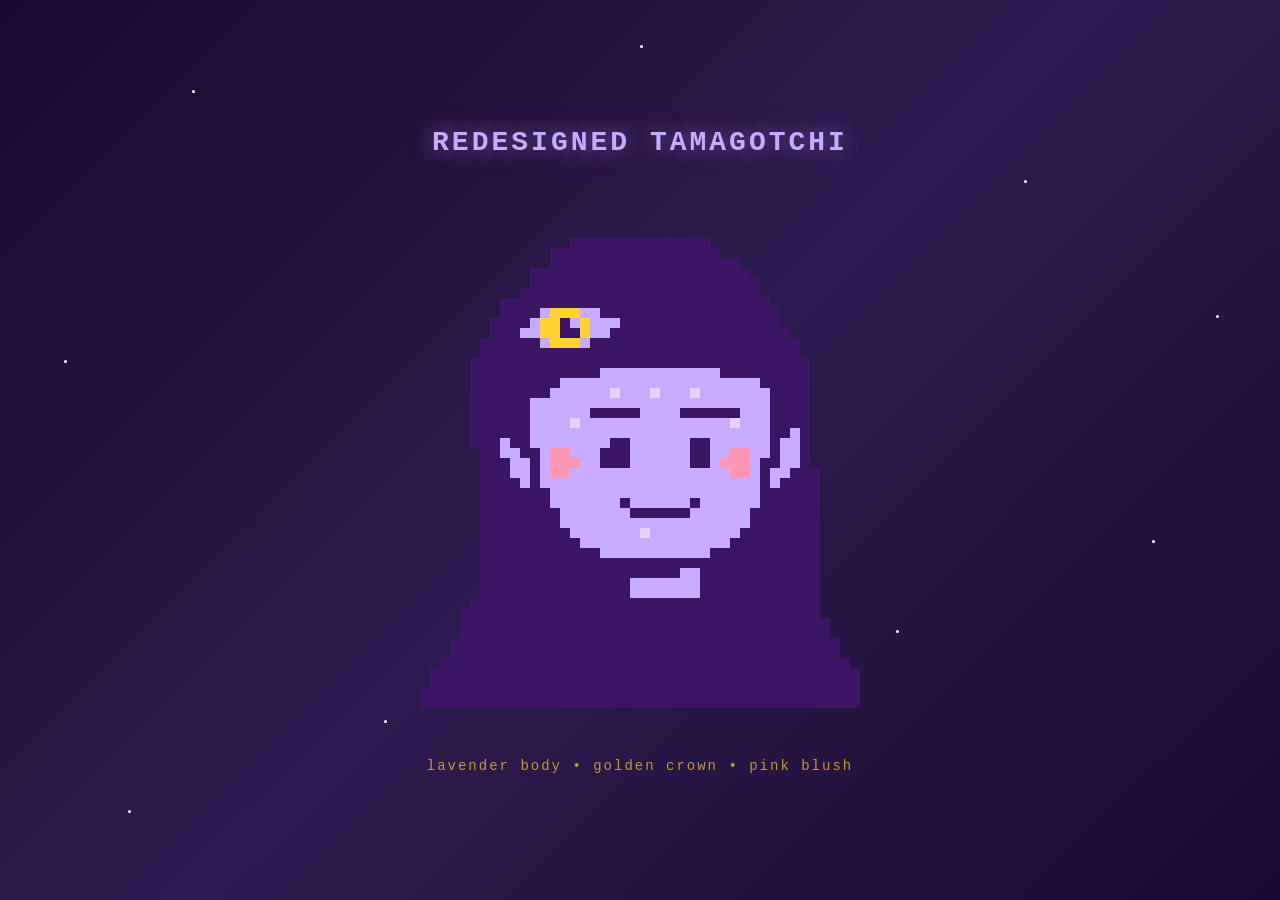
<file: tamagotchi_preview.html>
<!DOCTYPE html>
<html lang="en">
<head>
  <meta charset="UTF-8">
  <meta name="viewport" content="width=device-width, initial-scale=1.0">
  <title>Redesigned Tamagotchi</title>
  <style>
    * { margin: 0; padding: 0; box-sizing: border-box; }
    body {
      display: flex;
      flex-direction: column;
      justify-content: center;
      align-items: center;
      min-height: 100vh;
      background: linear-gradient(135deg, #1a0a2e 0%, #2d1b4e 50%, #1a0a2e 100%);
      font-family: 'Courier New', monospace;
      overflow: hidden;
    }
    h1 {
      color: #c8aaff;
      font-size: 28px;
      margin-bottom: 40px;
      text-shadow: 0 0 20px rgba(200, 170, 255, 0.5);
      letter-spacing: 3px;
    }
    .container {
      position: relative;
      width: 500px;
      height: 520px;
    }
    .pixelart-to-css {
      box-shadow: 180px 40px 0 0 rgba(60, 20, 100, 1), 190px 40px 0 0 rgba(60, 20, 100, 1), 200px 40px 0 0 rgba(60, 20, 100, 1), 210px 40px 0 0 rgba(60, 20, 100, 1), 220px 40px 0 0 rgba(60, 20, 100, 1), 230px 40px 0 0 rgba(60, 20, 100, 1), 240px 40px 0 0 rgba(60, 20, 100, 1), 250px 40px 0 0 rgba(60, 20, 100, 1), 260px 40px 0 0 rgba(60, 20, 100, 1), 270px 40px 0 0 rgba(60, 20, 100, 1), 280px 40px 0 0 rgba(60, 20, 100, 1), 290px 40px 0 0 rgba(60, 20, 100, 1), 300px 40px 0 0 rgba(60, 20, 100, 1), 310px 40px 0 0 rgba(60, 20, 100, 1), 160px 50px 0 0 rgba(60, 20, 100, 1), 170px 50px 0 0 rgba(60, 20, 100, 1), 180px 50px 0 0 rgba(60, 20, 100, 1), 190px 50px 0 0 rgba(60, 20, 100, 1), 200px 50px 0 0 rgba(60, 20, 100, 1), 210px 50px 0 0 rgba(60, 20, 100, 1), 220px 50px 0 0 rgba(60, 20, 100, 1), 230px 50px 0 0 rgba(60, 20, 100, 1), 240px 50px 0 0 rgba(60, 20, 100, 1), 250px 50px 0 0 rgba(60, 20, 100, 1), 260px 50px 0 0 rgba(60, 20, 100, 1), 270px 50px 0 0 rgba(60, 20, 100, 1), 280px 50px 0 0 rgba(60, 20, 100, 1), 290px 50px 0 0 rgba(60, 20, 100, 1), 300px 50px 0 0 rgba(60, 20, 100, 1), 310px 50px 0 0 rgba(60, 20, 100, 1), 320px 50px 0 0 rgba(60, 20, 100, 1), 160px 60px 0 0 rgba(60, 20, 100, 1), 170px 60px 0 0 rgba(60, 20, 100, 1), 180px 60px 0 0 rgba(60, 20, 100, 1), 190px 60px 0 0 rgba(60, 20, 100, 1), 200px 60px 0 0 rgba(60, 20, 100, 1), 210px 60px 0 0 rgba(60, 20, 100, 1), 220px 60px 0 0 rgba(60, 20, 100, 1), 230px 60px 0 0 rgba(60, 20, 100, 1), 240px 60px 0 0 rgba(60, 20, 100, 1), 250px 60px 0 0 rgba(60, 20, 100, 1), 260px 60px 0 0 rgba(60, 20, 100, 1), 270px 60px 0 0 rgba(60, 20, 100, 1), 280px 60px 0 0 rgba(60, 20, 100, 1), 290px 60px 0 0 rgba(60, 20, 100, 1), 300px 60px 0 0 rgba(60, 20, 100, 1), 310px 60px 0 0 rgba(60, 20, 100, 1), 320px 60px 0 0 rgba(60, 20, 100, 1), 330px 60px 0 0 rgba(60, 20, 100, 1), 340px 60px 0 0 rgba(60, 20, 100, 1), 140px 70px 0 0 rgba(60, 20, 100, 1), 150px 70px 0 0 rgba(60, 20, 100, 1), 160px 70px 0 0 rgba(60, 20, 100, 1), 170px 70px 0 0 rgba(60, 20, 100, 1), 180px 70px 0 0 rgba(60, 20, 100, 1), 190px 70px 0 0 rgba(60, 20, 100, 1), 200px 70px 0 0 rgba(60, 20, 100, 1), 210px 70px 0 0 rgba(60, 20, 100, 1), 220px 70px 0 0 rgba(60, 20, 100, 1), 230px 70px 0 0 rgba(60, 20, 100, 1), 240px 70px 0 0 rgba(60, 20, 100, 1), 250px 70px 0 0 rgba(60, 20, 100, 1), 260px 70px 0 0 rgba(60, 20, 100, 1), 270px 70px 0 0 rgba(60, 20, 100, 1), 280px 70px 0 0 rgba(60, 20, 100, 1), 290px 70px 0 0 rgba(60, 20, 100, 1), 300px 70px 0 0 rgba(60, 20, 100, 1), 310px 70px 0 0 rgba(60, 20, 100, 1), 320px 70px 0 0 rgba(60, 20, 100, 1), 330px 70px 0 0 rgba(60, 20, 100, 1), 340px 70px 0 0 rgba(60, 20, 100, 1), 350px 70px 0 0 rgba(60, 20, 100, 1), 140px 80px 0 0 rgba(60, 20, 100, 1), 150px 80px 0 0 rgba(60, 20, 100, 1), 160px 80px 0 0 rgba(60, 20, 100, 1), 170px 80px 0 0 rgba(60, 20, 100, 1), 180px 80px 0 0 rgba(60, 20, 100, 1), 190px 80px 0 0 rgba(60, 20, 100, 1), 200px 80px 0 0 rgba(60, 20, 100, 1), 210px 80px 0 0 rgba(60, 20, 100, 1), 220px 80px 0 0 rgba(60, 20, 100, 1), 230px 80px 0 0 rgba(60, 20, 100, 1), 240px 80px 0 0 rgba(60, 20, 100, 1), 250px 80px 0 0 rgba(60, 20, 100, 1), 260px 80px 0 0 rgba(60, 20, 100, 1), 270px 80px 0 0 rgba(60, 20, 100, 1), 280px 80px 0 0 rgba(60, 20, 100, 1), 290px 80px 0 0 rgba(60, 20, 100, 1), 300px 80px 0 0 rgba(60, 20, 100, 1), 310px 80px 0 0 rgba(60, 20, 100, 1), 320px 80px 0 0 rgba(60, 20, 100, 1), 330px 80px 0 0 rgba(60, 20, 100, 1), 340px 80px 0 0 rgba(60, 20, 100, 1), 350px 80px 0 0 rgba(60, 20, 100, 1), 360px 80px 0 0 rgba(60, 20, 100, 1), 130px 90px 0 0 rgba(60, 20, 100, 1), 140px 90px 0 0 rgba(60, 20, 100, 1), 150px 90px 0 0 rgba(60, 20, 100, 1), 160px 90px 0 0 rgba(60, 20, 100, 1), 170px 90px 0 0 rgba(60, 20, 100, 1), 180px 90px 0 0 rgba(60, 20, 100, 1), 190px 90px 0 0 rgba(60, 20, 100, 1), 200px 90px 0 0 rgba(60, 20, 100, 1), 210px 90px 0 0 rgba(60, 20, 100, 1), 220px 90px 0 0 rgba(60, 20, 100, 1), 230px 90px 0 0 rgba(60, 20, 100, 1), 240px 90px 0 0 rgba(60, 20, 100, 1), 250px 90px 0 0 rgba(60, 20, 100, 1), 260px 90px 0 0 rgba(60, 20, 100, 1), 270px 90px 0 0 rgba(60, 20, 100, 1), 280px 90px 0 0 rgba(60, 20, 100, 1), 290px 90px 0 0 rgba(60, 20, 100, 1), 300px 90px 0 0 rgba(60, 20, 100, 1), 310px 90px 0 0 rgba(60, 20, 100, 1), 320px 90px 0 0 rgba(60, 20, 100, 1), 330px 90px 0 0 rgba(60, 20, 100, 1), 340px 90px 0 0 rgba(60, 20, 100, 1), 350px 90px 0 0 rgba(60, 20, 100, 1), 360px 90px 0 0 rgba(60, 20, 100, 1), 110px 100px 0 0 rgba(60, 20, 100, 1), 120px 100px 0 0 rgba(60, 20, 100, 1), 130px 100px 0 0 rgba(60, 20, 100, 1), 140px 100px 0 0 rgba(60, 20, 100, 1), 150px 100px 0 0 rgba(60, 20, 100, 1), 160px 100px 0 0 rgba(60, 20, 100, 1), 170px 100px 0 0 rgba(60, 20, 100, 1), 180px 100px 0 0 rgba(60, 20, 100, 1), 190px 100px 0 0 rgba(60, 20, 100, 1), 200px 100px 0 0 rgba(60, 20, 100, 1), 210px 100px 0 0 rgba(60, 20, 100, 1), 220px 100px 0 0 rgba(60, 20, 100, 1), 230px 100px 0 0 rgba(60, 20, 100, 1), 240px 100px 0 0 rgba(60, 20, 100, 1), 250px 100px 0 0 rgba(60, 20, 100, 1), 260px 100px 0 0 rgba(60, 20, 100, 1), 270px 100px 0 0 rgba(60, 20, 100, 1), 280px 100px 0 0 rgba(60, 20, 100, 1), 290px 100px 0 0 rgba(60, 20, 100, 1), 300px 100px 0 0 rgba(60, 20, 100, 1), 310px 100px 0 0 rgba(60, 20, 100, 1), 320px 100px 0 0 rgba(60, 20, 100, 1), 330px 100px 0 0 rgba(60, 20, 100, 1), 340px 100px 0 0 rgba(60, 20, 100, 1), 350px 100px 0 0 rgba(60, 20, 100, 1), 360px 100px 0 0 rgba(60, 20, 100, 1), 370px 100px 0 0 rgba(60, 20, 100, 1), 110px 110px 0 0 rgba(60, 20, 100, 1), 120px 110px 0 0 rgba(60, 20, 100, 1), 130px 110px 0 0 rgba(60, 20, 100, 1), 140px 110px 0 0 rgba(60, 20, 100, 1), 150px 110px 0 0 rgba(200, 170, 255, 1), 160px 110px 0 0 rgba(255, 210, 50, 1), 170px 110px 0 0 rgba(255, 210, 50, 1), 180px 110px 0 0 rgba(255, 210, 50, 1), 190px 110px 0 0 rgba(200, 170, 255, 1), 200px 110px 0 0 rgba(200, 170, 255, 1), 210px 110px 0 0 rgba(60, 20, 100, 1), 220px 110px 0 0 rgba(60, 20, 100, 1), 230px 110px 0 0 rgba(60, 20, 100, 1), 240px 110px 0 0 rgba(60, 20, 100, 1), 250px 110px 0 0 rgba(60, 20, 100, 1), 260px 110px 0 0 rgba(60, 20, 100, 1), 270px 110px 0 0 rgba(60, 20, 100, 1), 280px 110px 0 0 rgba(60, 20, 100, 1), 290px 110px 0 0 rgba(60, 20, 100, 1), 300px 110px 0 0 rgba(60, 20, 100, 1), 310px 110px 0 0 rgba(60, 20, 100, 1), 320px 110px 0 0 rgba(60, 20, 100, 1), 330px 110px 0 0 rgba(60, 20, 100, 1), 340px 110px 0 0 rgba(60, 20, 100, 1), 350px 110px 0 0 rgba(60, 20, 100, 1), 360px 110px 0 0 rgba(60, 20, 100, 1), 370px 110px 0 0 rgba(60, 20, 100, 1), 380px 110px 0 0 rgba(60, 20, 100, 1), 100px 120px 0 0 rgba(60, 20, 100, 1), 110px 120px 0 0 rgba(60, 20, 100, 1), 120px 120px 0 0 rgba(60, 20, 100, 1), 130px 120px 0 0 rgba(60, 20, 100, 1), 140px 120px 0 0 rgba(200, 170, 255, 1), 150px 120px 0 0 rgba(255, 210, 50, 1), 160px 120px 0 0 rgba(255, 210, 50, 1), 170px 120px 0 0 rgba(60, 20, 100, 1), 180px 120px 0 0 rgba(200, 170, 255, 1), 190px 120px 0 0 rgba(255, 210, 50, 1), 200px 120px 0 0 rgba(200, 170, 255, 1), 210px 120px 0 0 rgba(200, 170, 255, 1), 220px 120px 0 0 rgba(200, 170, 255, 1), 230px 120px 0 0 rgba(60, 20, 100, 1), 240px 120px 0 0 rgba(60, 20, 100, 1), 250px 120px 0 0 rgba(60, 20, 100, 1), 260px 120px 0 0 rgba(60, 20, 100, 1), 270px 120px 0 0 rgba(60, 20, 100, 1), 280px 120px 0 0 rgba(60, 20, 100, 1), 290px 120px 0 0 rgba(60, 20, 100, 1), 300px 120px 0 0 rgba(60, 20, 100, 1), 310px 120px 0 0 rgba(60, 20, 100, 1), 320px 120px 0 0 rgba(60, 20, 100, 1), 330px 120px 0 0 rgba(60, 20, 100, 1), 340px 120px 0 0 rgba(60, 20, 100, 1), 350px 120px 0 0 rgba(60, 20, 100, 1), 360px 120px 0 0 rgba(60, 20, 100, 1), 370px 120px 0 0 rgba(60, 20, 100, 1), 380px 120px 0 0 rgba(60, 20, 100, 1), 100px 130px 0 0 rgba(60, 20, 100, 1), 110px 130px 0 0 rgba(60, 20, 100, 1), 120px 130px 0 0 rgba(60, 20, 100, 1), 130px 130px 0 0 rgba(200, 170, 255, 1), 140px 130px 0 0 rgba(200, 170, 255, 1), 150px 130px 0 0 rgba(255, 210, 50, 1), 160px 130px 0 0 rgba(255, 210, 50, 1), 170px 130px 0 0 rgba(60, 20, 100, 1), 180px 130px 0 0 rgba(60, 20, 100, 1), 190px 130px 0 0 rgba(255, 210, 50, 1), 200px 130px 0 0 rgba(200, 170, 255, 1), 210px 130px 0 0 rgba(200, 170, 255, 1), 220px 130px 0 0 rgba(60, 20, 100, 1), 230px 130px 0 0 rgba(60, 20, 100, 1), 240px 130px 0 0 rgba(60, 20, 100, 1), 250px 130px 0 0 rgba(60, 20, 100, 1), 260px 130px 0 0 rgba(60, 20, 100, 1), 270px 130px 0 0 rgba(60, 20, 100, 1), 280px 130px 0 0 rgba(60, 20, 100, 1), 290px 130px 0 0 rgba(60, 20, 100, 1), 300px 130px 0 0 rgba(60, 20, 100, 1), 310px 130px 0 0 rgba(60, 20, 100, 1), 320px 130px 0 0 rgba(60, 20, 100, 1), 330px 130px 0 0 rgba(60, 20, 100, 1), 340px 130px 0 0 rgba(60, 20, 100, 1), 350px 130px 0 0 rgba(60, 20, 100, 1), 360px 130px 0 0 rgba(60, 20, 100, 1), 370px 130px 0 0 rgba(60, 20, 100, 1), 380px 130px 0 0 rgba(60, 20, 100, 1), 390px 130px 0 0 rgba(60, 20, 100, 1), 90px 140px 0 0 rgba(60, 20, 100, 1), 100px 140px 0 0 rgba(60, 20, 100, 1), 110px 140px 0 0 rgba(60, 20, 100, 1), 120px 140px 0 0 rgba(60, 20, 100, 1), 130px 140px 0 0 rgba(60, 20, 100, 1), 140px 140px 0 0 rgba(60, 20, 100, 1), 150px 140px 0 0 rgba(200, 170, 255, 1), 160px 140px 0 0 rgba(255, 210, 50, 1), 170px 140px 0 0 rgba(255, 210, 50, 1), 180px 140px 0 0 rgba(255, 210, 50, 1), 190px 140px 0 0 rgba(200, 170, 255, 1), 200px 140px 0 0 rgba(60, 20, 100, 1), 210px 140px 0 0 rgba(60, 20, 100, 1), 220px 140px 0 0 rgba(60, 20, 100, 1), 230px 140px 0 0 rgba(60, 20, 100, 1), 240px 140px 0 0 rgba(60, 20, 100, 1), 250px 140px 0 0 rgba(60, 20, 100, 1), 260px 140px 0 0 rgba(60, 20, 100, 1), 270px 140px 0 0 rgba(60, 20, 100, 1), 280px 140px 0 0 rgba(60, 20, 100, 1), 290px 140px 0 0 rgba(60, 20, 100, 1), 300px 140px 0 0 rgba(60, 20, 100, 1), 310px 140px 0 0 rgba(60, 20, 100, 1), 320px 140px 0 0 rgba(60, 20, 100, 1), 330px 140px 0 0 rgba(60, 20, 100, 1), 340px 140px 0 0 rgba(60, 20, 100, 1), 350px 140px 0 0 rgba(60, 20, 100, 1), 360px 140px 0 0 rgba(60, 20, 100, 1), 370px 140px 0 0 rgba(60, 20, 100, 1), 380px 140px 0 0 rgba(60, 20, 100, 1), 390px 140px 0 0 rgba(60, 20, 100, 1), 400px 140px 0 0 rgba(60, 20, 100, 1), 90px 150px 0 0 rgba(60, 20, 100, 1), 100px 150px 0 0 rgba(60, 20, 100, 1), 110px 150px 0 0 rgba(60, 20, 100, 1), 120px 150px 0 0 rgba(60, 20, 100, 1), 130px 150px 0 0 rgba(60, 20, 100, 1), 140px 150px 0 0 rgba(60, 20, 100, 1), 150px 150px 0 0 rgba(60, 20, 100, 1), 160px 150px 0 0 rgba(60, 20, 100, 1), 170px 150px 0 0 rgba(60, 20, 100, 1), 180px 150px 0 0 rgba(60, 20, 100, 1), 190px 150px 0 0 rgba(60, 20, 100, 1), 200px 150px 0 0 rgba(60, 20, 100, 1), 210px 150px 0 0 rgba(60, 20, 100, 1), 220px 150px 0 0 rgba(60, 20, 100, 1), 230px 150px 0 0 rgba(60, 20, 100, 1), 240px 150px 0 0 rgba(60, 20, 100, 1), 250px 150px 0 0 rgba(60, 20, 100, 1), 260px 150px 0 0 rgba(60, 20, 100, 1), 270px 150px 0 0 rgba(60, 20, 100, 1), 280px 150px 0 0 rgba(60, 20, 100, 1), 290px 150px 0 0 rgba(60, 20, 100, 1), 300px 150px 0 0 rgba(60, 20, 100, 1), 310px 150px 0 0 rgba(60, 20, 100, 1), 320px 150px 0 0 rgba(60, 20, 100, 1), 330px 150px 0 0 rgba(60, 20, 100, 1), 340px 150px 0 0 rgba(60, 20, 100, 1), 350px 150px 0 0 rgba(60, 20, 100, 1), 360px 150px 0 0 rgba(60, 20, 100, 1), 370px 150px 0 0 rgba(60, 20, 100, 1), 380px 150px 0 0 rgba(60, 20, 100, 1), 390px 150px 0 0 rgba(60, 20, 100, 1), 400px 150px 0 0 rgba(60, 20, 100, 1), 80px 160px 0 0 rgba(60, 20, 100, 1), 90px 160px 0 0 rgba(60, 20, 100, 1), 100px 160px 0 0 rgba(60, 20, 100, 1), 110px 160px 0 0 rgba(60, 20, 100, 1), 120px 160px 0 0 rgba(60, 20, 100, 1), 130px 160px 0 0 rgba(60, 20, 100, 1), 140px 160px 0 0 rgba(60, 20, 100, 1), 150px 160px 0 0 rgba(60, 20, 100, 1), 160px 160px 0 0 rgba(60, 20, 100, 1), 170px 160px 0 0 rgba(60, 20, 100, 1), 180px 160px 0 0 rgba(60, 20, 100, 1), 190px 160px 0 0 rgba(60, 20, 100, 1), 200px 160px 0 0 rgba(60, 20, 100, 1), 210px 160px 0 0 rgba(60, 20, 100, 1), 220px 160px 0 0 rgba(60, 20, 100, 1), 230px 160px 0 0 rgba(60, 20, 100, 1), 240px 160px 0 0 rgba(60, 20, 100, 1), 250px 160px 0 0 rgba(60, 20, 100, 1), 260px 160px 0 0 rgba(60, 20, 100, 1), 270px 160px 0 0 rgba(60, 20, 100, 1), 280px 160px 0 0 rgba(60, 20, 100, 1), 290px 160px 0 0 rgba(60, 20, 100, 1), 300px 160px 0 0 rgba(60, 20, 100, 1), 310px 160px 0 0 rgba(60, 20, 100, 1), 320px 160px 0 0 rgba(60, 20, 100, 1), 330px 160px 0 0 rgba(60, 20, 100, 1), 340px 160px 0 0 rgba(60, 20, 100, 1), 350px 160px 0 0 rgba(60, 20, 100, 1), 360px 160px 0 0 rgba(60, 20, 100, 1), 370px 160px 0 0 rgba(60, 20, 100, 1), 380px 160px 0 0 rgba(60, 20, 100, 1), 390px 160px 0 0 rgba(60, 20, 100, 1), 400px 160px 0 0 rgba(60, 20, 100, 1), 410px 160px 0 0 rgba(60, 20, 100, 1), 80px 170px 0 0 rgba(60, 20, 100, 1), 90px 170px 0 0 rgba(60, 20, 100, 1), 100px 170px 0 0 rgba(60, 20, 100, 1), 110px 170px 0 0 rgba(60, 20, 100, 1), 120px 170px 0 0 rgba(60, 20, 100, 1), 130px 170px 0 0 rgba(60, 20, 100, 1), 140px 170px 0 0 rgba(60, 20, 100, 1), 150px 170px 0 0 rgba(60, 20, 100, 1), 160px 170px 0 0 rgba(60, 20, 100, 1), 170px 170px 0 0 rgba(60, 20, 100, 1), 180px 170px 0 0 rgba(60, 20, 100, 1), 190px 170px 0 0 rgba(60, 20, 100, 1), 200px 170px 0 0 rgba(60, 20, 100, 1), 210px 170px 0 0 rgba(200, 170, 255, 1), 220px 170px 0 0 rgba(200, 170, 255, 1), 230px 170px 0 0 rgba(200, 170, 255, 1), 240px 170px 0 0 rgba(200, 170, 255, 1), 250px 170px 0 0 rgba(200, 170, 255, 1), 260px 170px 0 0 rgba(200, 170, 255, 1), 270px 170px 0 0 rgba(200, 170, 255, 1), 280px 170px 0 0 rgba(200, 170, 255, 1), 290px 170px 0 0 rgba(200, 170, 255, 1), 300px 170px 0 0 rgba(200, 170, 255, 1), 310px 170px 0 0 rgba(200, 170, 255, 1), 320px 170px 0 0 rgba(200, 170, 255, 1), 330px 170px 0 0 rgba(60, 20, 100, 1), 340px 170px 0 0 rgba(60, 20, 100, 1), 350px 170px 0 0 rgba(60, 20, 100, 1), 360px 170px 0 0 rgba(60, 20, 100, 1), 370px 170px 0 0 rgba(60, 20, 100, 1), 380px 170px 0 0 rgba(60, 20, 100, 1), 390px 170px 0 0 rgba(60, 20, 100, 1), 400px 170px 0 0 rgba(60, 20, 100, 1), 410px 170px 0 0 rgba(60, 20, 100, 1), 80px 180px 0 0 rgba(60, 20, 100, 1), 90px 180px 0 0 rgba(60, 20, 100, 1), 100px 180px 0 0 rgba(60, 20, 100, 1), 110px 180px 0 0 rgba(60, 20, 100, 1), 120px 180px 0 0 rgba(60, 20, 100, 1), 130px 180px 0 0 rgba(60, 20, 100, 1), 140px 180px 0 0 rgba(60, 20, 100, 1), 150px 180px 0 0 rgba(60, 20, 100, 1), 160px 180px 0 0 rgba(60, 20, 100, 1), 170px 180px 0 0 rgba(200, 170, 255, 1), 180px 180px 0 0 rgba(200, 170, 255, 1), 190px 180px 0 0 rgba(200, 170, 255, 1), 200px 180px 0 0 rgba(200, 170, 255, 1), 210px 180px 0 0 rgba(200, 170, 255, 1), 220px 180px 0 0 rgba(200, 170, 255, 1), 230px 180px 0 0 rgba(200, 170, 255, 1), 240px 180px 0 0 rgba(200, 170, 255, 1), 250px 180px 0 0 rgba(200, 170, 255, 1), 260px 180px 0 0 rgba(200, 170, 255, 1), 270px 180px 0 0 rgba(200, 170, 255, 1), 280px 180px 0 0 rgba(200, 170, 255, 1), 290px 180px 0 0 rgba(200, 170, 255, 1), 300px 180px 0 0 rgba(200, 170, 255, 1), 310px 180px 0 0 rgba(200, 170, 255, 1), 320px 180px 0 0 rgba(200, 170, 255, 1), 330px 180px 0 0 rgba(200, 170, 255, 1), 340px 180px 0 0 rgba(200, 170, 255, 1), 350px 180px 0 0 rgba(200, 170, 255, 1), 360px 180px 0 0 rgba(200, 170, 255, 1), 370px 180px 0 0 rgba(60, 20, 100, 1), 380px 180px 0 0 rgba(60, 20, 100, 1), 390px 180px 0 0 rgba(60, 20, 100, 1), 400px 180px 0 0 rgba(60, 20, 100, 1), 410px 180px 0 0 rgba(60, 20, 100, 1), 80px 190px 0 0 rgba(60, 20, 100, 1), 90px 190px 0 0 rgba(60, 20, 100, 1), 100px 190px 0 0 rgba(60, 20, 100, 1), 110px 190px 0 0 rgba(60, 20, 100, 1), 120px 190px 0 0 rgba(60, 20, 100, 1), 130px 190px 0 0 rgba(60, 20, 100, 1), 140px 190px 0 0 rgba(60, 20, 100, 1), 150px 190px 0 0 rgba(60, 20, 100, 1), 160px 190px 0 0 rgba(200, 170, 255, 1), 170px 190px 0 0 rgba(200, 170, 255, 1), 180px 190px 0 0 rgba(200, 170, 255, 1), 190px 190px 0 0 rgba(200, 170, 255, 1), 200px 190px 0 0 rgba(200, 170, 255, 1), 210px 190px 0 0 rgba(200, 170, 255, 1), 220px 190px 0 0 rgba(230, 210, 255, 1), 230px 190px 0 0 rgba(200, 170, 255, 1), 240px 190px 0 0 rgba(200, 170, 255, 1), 250px 190px 0 0 rgba(200, 170, 255, 1), 260px 190px 0 0 rgba(230, 210, 255, 1), 270px 190px 0 0 rgba(200, 170, 255, 1), 280px 190px 0 0 rgba(200, 170, 255, 1), 290px 190px 0 0 rgba(200, 170, 255, 1), 300px 190px 0 0 rgba(230, 210, 255, 1), 310px 190px 0 0 rgba(200, 170, 255, 1), 320px 190px 0 0 rgba(200, 170, 255, 1), 330px 190px 0 0 rgba(200, 170, 255, 1), 340px 190px 0 0 rgba(200, 170, 255, 1), 350px 190px 0 0 rgba(200, 170, 255, 1), 360px 190px 0 0 rgba(200, 170, 255, 1), 370px 190px 0 0 rgba(200, 170, 255, 1), 380px 190px 0 0 rgba(60, 20, 100, 1), 390px 190px 0 0 rgba(60, 20, 100, 1), 400px 190px 0 0 rgba(60, 20, 100, 1), 410px 190px 0 0 rgba(60, 20, 100, 1), 80px 200px 0 0 rgba(60, 20, 100, 1), 90px 200px 0 0 rgba(60, 20, 100, 1), 100px 200px 0 0 rgba(60, 20, 100, 1), 110px 200px 0 0 rgba(60, 20, 100, 1), 120px 200px 0 0 rgba(60, 20, 100, 1), 130px 200px 0 0 rgba(60, 20, 100, 1), 140px 200px 0 0 rgba(200, 170, 255, 1), 150px 200px 0 0 rgba(200, 170, 255, 1), 160px 200px 0 0 rgba(200, 170, 255, 1), 170px 200px 0 0 rgba(200, 170, 255, 1), 180px 200px 0 0 rgba(200, 170, 255, 1), 190px 200px 0 0 rgba(200, 170, 255, 1), 200px 200px 0 0 rgba(200, 170, 255, 1), 210px 200px 0 0 rgba(200, 170, 255, 1), 220px 200px 0 0 rgba(200, 170, 255, 1), 230px 200px 0 0 rgba(200, 170, 255, 1), 240px 200px 0 0 rgba(200, 170, 255, 1), 250px 200px 0 0 rgba(200, 170, 255, 1), 260px 200px 0 0 rgba(200, 170, 255, 1), 270px 200px 0 0 rgba(200, 170, 255, 1), 280px 200px 0 0 rgba(200, 170, 255, 1), 290px 200px 0 0 rgba(200, 170, 255, 1), 300px 200px 0 0 rgba(200, 170, 255, 1), 310px 200px 0 0 rgba(200, 170, 255, 1), 320px 200px 0 0 rgba(200, 170, 255, 1), 330px 200px 0 0 rgba(200, 170, 255, 1), 340px 200px 0 0 rgba(200, 170, 255, 1), 350px 200px 0 0 rgba(200, 170, 255, 1), 360px 200px 0 0 rgba(200, 170, 255, 1), 370px 200px 0 0 rgba(200, 170, 255, 1), 380px 200px 0 0 rgba(60, 20, 100, 1), 390px 200px 0 0 rgba(60, 20, 100, 1), 400px 200px 0 0 rgba(60, 20, 100, 1), 410px 200px 0 0 rgba(60, 20, 100, 1), 80px 210px 0 0 rgba(60, 20, 100, 1), 90px 210px 0 0 rgba(60, 20, 100, 1), 100px 210px 0 0 rgba(60, 20, 100, 1), 110px 210px 0 0 rgba(60, 20, 100, 1), 120px 210px 0 0 rgba(60, 20, 100, 1), 130px 210px 0 0 rgba(60, 20, 100, 1), 140px 210px 0 0 rgba(200, 170, 255, 1), 150px 210px 0 0 rgba(200, 170, 255, 1), 160px 210px 0 0 rgba(200, 170, 255, 1), 170px 210px 0 0 rgba(200, 170, 255, 1), 180px 210px 0 0 rgba(200, 170, 255, 1), 190px 210px 0 0 rgba(200, 170, 255, 1), 200px 210px 0 0 rgba(60, 20, 100, 1), 210px 210px 0 0 rgba(60, 20, 100, 1), 220px 210px 0 0 rgba(60, 20, 100, 1), 230px 210px 0 0 rgba(60, 20, 100, 1), 240px 210px 0 0 rgba(60, 20, 100, 1), 250px 210px 0 0 rgba(200, 170, 255, 1), 260px 210px 0 0 rgba(200, 170, 255, 1), 270px 210px 0 0 rgba(200, 170, 255, 1), 280px 210px 0 0 rgba(200, 170, 255, 1), 290px 210px 0 0 rgba(60, 20, 100, 1), 300px 210px 0 0 rgba(60, 20, 100, 1), 310px 210px 0 0 rgba(60, 20, 100, 1), 320px 210px 0 0 rgba(60, 20, 100, 1), 330px 210px 0 0 rgba(60, 20, 100, 1), 340px 210px 0 0 rgba(60, 20, 100, 1), 350px 210px 0 0 rgba(200, 170, 255, 1), 360px 210px 0 0 rgba(200, 170, 255, 1), 370px 210px 0 0 rgba(200, 170, 255, 1), 380px 210px 0 0 rgba(60, 20, 100, 1), 390px 210px 0 0 rgba(60, 20, 100, 1), 400px 210px 0 0 rgba(60, 20, 100, 1), 410px 210px 0 0 rgba(60, 20, 100, 1), 80px 220px 0 0 rgba(60, 20, 100, 1), 90px 220px 0 0 rgba(60, 20, 100, 1), 100px 220px 0 0 rgba(60, 20, 100, 1), 110px 220px 0 0 rgba(60, 20, 100, 1), 120px 220px 0 0 rgba(60, 20, 100, 1), 130px 220px 0 0 rgba(60, 20, 100, 1), 140px 220px 0 0 rgba(200, 170, 255, 1), 150px 220px 0 0 rgba(200, 170, 255, 1), 160px 220px 0 0 rgba(200, 170, 255, 1), 170px 220px 0 0 rgba(200, 170, 255, 1), 180px 220px 0 0 rgba(230, 210, 255, 1), 190px 220px 0 0 rgba(200, 170, 255, 1), 200px 220px 0 0 rgba(200, 170, 255, 1), 210px 220px 0 0 rgba(200, 170, 255, 1), 220px 220px 0 0 rgba(200, 170, 255, 1), 230px 220px 0 0 rgba(200, 170, 255, 1), 240px 220px 0 0 rgba(200, 170, 255, 1), 250px 220px 0 0 rgba(200, 170, 255, 1), 260px 220px 0 0 rgba(200, 170, 255, 1), 270px 220px 0 0 rgba(200, 170, 255, 1), 280px 220px 0 0 rgba(200, 170, 255, 1), 290px 220px 0 0 rgba(200, 170, 255, 1), 300px 220px 0 0 rgba(200, 170, 255, 1), 310px 220px 0 0 rgba(200, 170, 255, 1), 320px 220px 0 0 rgba(200, 170, 255, 1), 330px 220px 0 0 rgba(200, 170, 255, 1), 340px 220px 0 0 rgba(230, 210, 255, 1), 350px 220px 0 0 rgba(200, 170, 255, 1), 360px 220px 0 0 rgba(200, 170, 255, 1), 370px 220px 0 0 rgba(200, 170, 255, 1), 380px 220px 0 0 rgba(60, 20, 100, 1), 390px 220px 0 0 rgba(60, 20, 100, 1), 400px 220px 0 0 rgba(60, 20, 100, 1), 410px 220px 0 0 rgba(60, 20, 100, 1), 80px 230px 0 0 rgba(60, 20, 100, 1), 90px 230px 0 0 rgba(60, 20, 100, 1), 100px 230px 0 0 rgba(60, 20, 100, 1), 110px 230px 0 0 rgba(60, 20, 100, 1), 120px 230px 0 0 rgba(60, 20, 100, 1), 130px 230px 0 0 rgba(60, 20, 100, 1), 140px 230px 0 0 rgba(200, 170, 255, 1), 150px 230px 0 0 rgba(200, 170, 255, 1), 160px 230px 0 0 rgba(200, 170, 255, 1), 170px 230px 0 0 rgba(200, 170, 255, 1), 180px 230px 0 0 rgba(200, 170, 255, 1), 190px 230px 0 0 rgba(200, 170, 255, 1), 200px 230px 0 0 rgba(200, 170, 255, 1), 210px 230px 0 0 rgba(200, 170, 255, 1), 220px 230px 0 0 rgba(200, 170, 255, 1), 230px 230px 0 0 rgba(200, 170, 255, 1), 240px 230px 0 0 rgba(200, 170, 255, 1), 250px 230px 0 0 rgba(200, 170, 255, 1), 260px 230px 0 0 rgba(200, 170, 255, 1), 270px 230px 0 0 rgba(200, 170, 255, 1), 280px 230px 0 0 rgba(200, 170, 255, 1), 290px 230px 0 0 rgba(200, 170, 255, 1), 300px 230px 0 0 rgba(200, 170, 255, 1), 310px 230px 0 0 rgba(200, 170, 255, 1), 320px 230px 0 0 rgba(200, 170, 255, 1), 330px 230px 0 0 rgba(200, 170, 255, 1), 340px 230px 0 0 rgba(200, 170, 255, 1), 350px 230px 0 0 rgba(200, 170, 255, 1), 360px 230px 0 0 rgba(200, 170, 255, 1), 370px 230px 0 0 rgba(200, 170, 255, 1), 380px 230px 0 0 rgba(60, 20, 100, 1), 390px 230px 0 0 rgba(60, 20, 100, 1), 400px 230px 0 0 rgba(200, 170, 255, 1), 410px 230px 0 0 rgba(60, 20, 100, 1), 80px 240px 0 0 rgba(60, 20, 100, 1), 90px 240px 0 0 rgba(60, 20, 100, 1), 100px 240px 0 0 rgba(60, 20, 100, 1), 110px 240px 0 0 rgba(200, 170, 255, 1), 120px 240px 0 0 rgba(60, 20, 100, 1), 130px 240px 0 0 rgba(60, 20, 100, 1), 140px 240px 0 0 rgba(200, 170, 255, 1), 150px 240px 0 0 rgba(200, 170, 255, 1), 160px 240px 0 0 rgba(200, 170, 255, 1), 170px 240px 0 0 rgba(200, 170, 255, 1), 180px 240px 0 0 rgba(200, 170, 255, 1), 190px 240px 0 0 rgba(200, 170, 255, 1), 200px 240px 0 0 rgba(200, 170, 255, 1), 210px 240px 0 0 rgba(200, 170, 255, 1), 220px 240px 0 0 rgba(60, 20, 100, 1), 230px 240px 0 0 rgba(60, 20, 100, 1), 240px 240px 0 0 rgba(200, 170, 255, 1), 250px 240px 0 0 rgba(200, 170, 255, 1), 260px 240px 0 0 rgba(200, 170, 255, 1), 270px 240px 0 0 rgba(200, 170, 255, 1), 280px 240px 0 0 rgba(200, 170, 255, 1), 290px 240px 0 0 rgba(200, 170, 255, 1), 300px 240px 0 0 rgba(60, 20, 100, 1), 310px 240px 0 0 rgba(60, 20, 100, 1), 320px 240px 0 0 rgba(200, 170, 255, 1), 330px 240px 0 0 rgba(200, 170, 255, 1), 340px 240px 0 0 rgba(200, 170, 255, 1), 350px 240px 0 0 rgba(200, 170, 255, 1), 360px 240px 0 0 rgba(200, 170, 255, 1), 370px 240px 0 0 rgba(200, 170, 255, 1), 380px 240px 0 0 rgba(60, 20, 100, 1), 390px 240px 0 0 rgba(200, 170, 255, 1), 400px 240px 0 0 rgba(200, 170, 255, 1), 410px 240px 0 0 rgba(60, 20, 100, 1), 90px 250px 0 0 rgba(60, 20, 100, 1), 100px 250px 0 0 rgba(60, 20, 100, 1), 110px 250px 0 0 rgba(200, 170, 255, 1), 120px 250px 0 0 rgba(200, 170, 255, 1), 130px 250px 0 0 rgba(60, 20, 100, 1), 140px 250px 0 0 rgba(60, 20, 100, 1), 150px 250px 0 0 rgba(200, 170, 255, 1), 160px 250px 0 0 rgba(255, 150, 180, 1), 170px 250px 0 0 rgba(255, 150, 180, 1), 180px 250px 0 0 rgba(200, 170, 255, 1), 190px 250px 0 0 rgba(200, 170, 255, 1), 200px 250px 0 0 rgba(200, 170, 255, 1), 210px 250px 0 0 rgba(60, 20, 100, 1), 220px 250px 0 0 rgba(60, 20, 100, 1), 230px 250px 0 0 rgba(60, 20, 100, 1), 240px 250px 0 0 rgba(200, 170, 255, 1), 250px 250px 0 0 rgba(200, 170, 255, 1), 260px 250px 0 0 rgba(200, 170, 255, 1), 270px 250px 0 0 rgba(200, 170, 255, 1), 280px 250px 0 0 rgba(200, 170, 255, 1), 290px 250px 0 0 rgba(200, 170, 255, 1), 300px 250px 0 0 rgba(60, 20, 100, 1), 310px 250px 0 0 rgba(60, 20, 100, 1), 320px 250px 0 0 rgba(200, 170, 255, 1), 330px 250px 0 0 rgba(200, 170, 255, 1), 340px 250px 0 0 rgba(255, 150, 180, 1), 350px 250px 0 0 rgba(255, 150, 180, 1), 360px 250px 0 0 rgba(200, 170, 255, 1), 370px 250px 0 0 rgba(200, 170, 255, 1), 380px 250px 0 0 rgba(60, 20, 100, 1), 390px 250px 0 0 rgba(200, 170, 255, 1), 400px 250px 0 0 rgba(200, 170, 255, 1), 410px 250px 0 0 rgba(60, 20, 100, 1), 90px 260px 0 0 rgba(60, 20, 100, 1), 100px 260px 0 0 rgba(60, 20, 100, 1), 110px 260px 0 0 rgba(60, 20, 100, 1), 120px 260px 0 0 rgba(200, 170, 255, 1), 130px 260px 0 0 rgba(200, 170, 255, 1), 140px 260px 0 0 rgba(60, 20, 100, 1), 150px 260px 0 0 rgba(200, 170, 255, 1), 160px 260px 0 0 rgba(255, 150, 180, 1), 170px 260px 0 0 rgba(255, 150, 180, 1), 180px 260px 0 0 rgba(255, 150, 180, 1), 190px 260px 0 0 rgba(200, 170, 255, 1), 200px 260px 0 0 rgba(200, 170, 255, 1), 210px 260px 0 0 rgba(60, 20, 100, 1), 220px 260px 0 0 rgba(60, 20, 100, 1), 230px 260px 0 0 rgba(60, 20, 100, 1), 240px 260px 0 0 rgba(200, 170, 255, 1), 250px 260px 0 0 rgba(200, 170, 255, 1), 260px 260px 0 0 rgba(200, 170, 255, 1), 270px 260px 0 0 rgba(200, 170, 255, 1), 280px 260px 0 0 rgba(200, 170, 255, 1), 290px 260px 0 0 rgba(200, 170, 255, 1), 300px 260px 0 0 rgba(60, 20, 100, 1), 310px 260px 0 0 rgba(60, 20, 100, 1), 320px 260px 0 0 rgba(200, 170, 255, 1), 330px 260px 0 0 rgba(255, 150, 180, 1), 340px 260px 0 0 rgba(255, 150, 180, 1), 350px 260px 0 0 rgba(255, 150, 180, 1), 360px 260px 0 0 rgba(200, 170, 255, 1), 370px 260px 0 0 rgba(60, 20, 100, 1), 380px 260px 0 0 rgba(60, 20, 100, 1), 390px 260px 0 0 rgba(200, 170, 255, 1), 400px 260px 0 0 rgba(200, 170, 255, 1), 410px 260px 0 0 rgba(60, 20, 100, 1), 90px 270px 0 0 rgba(60, 20, 100, 1), 100px 270px 0 0 rgba(60, 20, 100, 1), 110px 270px 0 0 rgba(60, 20, 100, 1), 120px 270px 0 0 rgba(200, 170, 255, 1), 130px 270px 0 0 rgba(200, 170, 255, 1), 140px 270px 0 0 rgba(60, 20, 100, 1), 150px 270px 0 0 rgba(200, 170, 255, 1), 160px 270px 0 0 rgba(255, 150, 180, 1), 170px 270px 0 0 rgba(255, 150, 180, 1), 180px 270px 0 0 rgba(200, 170, 255, 1), 190px 270px 0 0 rgba(200, 170, 255, 1), 200px 270px 0 0 rgba(200, 170, 255, 1), 210px 270px 0 0 rgba(200, 170, 255, 1), 220px 270px 0 0 rgba(200, 170, 255, 1), 230px 270px 0 0 rgba(200, 170, 255, 1), 240px 270px 0 0 rgba(200, 170, 255, 1), 250px 270px 0 0 rgba(200, 170, 255, 1), 260px 270px 0 0 rgba(200, 170, 255, 1), 270px 270px 0 0 rgba(200, 170, 255, 1), 280px 270px 0 0 rgba(200, 170, 255, 1), 290px 270px 0 0 rgba(200, 170, 255, 1), 300px 270px 0 0 rgba(200, 170, 255, 1), 310px 270px 0 0 rgba(200, 170, 255, 1), 320px 270px 0 0 rgba(200, 170, 255, 1), 330px 270px 0 0 rgba(200, 170, 255, 1), 340px 270px 0 0 rgba(255, 150, 180, 1), 350px 270px 0 0 rgba(255, 150, 180, 1), 360px 270px 0 0 rgba(200, 170, 255, 1), 370px 270px 0 0 rgba(60, 20, 100, 1), 380px 270px 0 0 rgba(200, 170, 255, 1), 390px 270px 0 0 rgba(200, 170, 255, 1), 400px 270px 0 0 rgba(60, 20, 100, 1), 410px 270px 0 0 rgba(60, 20, 100, 1), 420px 270px 0 0 rgba(60, 20, 100, 1), 90px 280px 0 0 rgba(60, 20, 100, 1), 100px 280px 0 0 rgba(60, 20, 100, 1), 110px 280px 0 0 rgba(60, 20, 100, 1), 120px 280px 0 0 rgba(60, 20, 100, 1), 130px 280px 0 0 rgba(200, 170, 255, 1), 140px 280px 0 0 rgba(60, 20, 100, 1), 150px 280px 0 0 rgba(200, 170, 255, 1), 160px 280px 0 0 rgba(200, 170, 255, 1), 170px 280px 0 0 rgba(200, 170, 255, 1), 180px 280px 0 0 rgba(200, 170, 255, 1), 190px 280px 0 0 rgba(200, 170, 255, 1), 200px 280px 0 0 rgba(200, 170, 255, 1), 210px 280px 0 0 rgba(200, 170, 255, 1), 220px 280px 0 0 rgba(200, 170, 255, 1), 230px 280px 0 0 rgba(200, 170, 255, 1), 240px 280px 0 0 rgba(200, 170, 255, 1), 250px 280px 0 0 rgba(200, 170, 255, 1), 260px 280px 0 0 rgba(200, 170, 255, 1), 270px 280px 0 0 rgba(200, 170, 255, 1), 280px 280px 0 0 rgba(200, 170, 255, 1), 290px 280px 0 0 rgba(200, 170, 255, 1), 300px 280px 0 0 rgba(200, 170, 255, 1), 310px 280px 0 0 rgba(200, 170, 255, 1), 320px 280px 0 0 rgba(200, 170, 255, 1), 330px 280px 0 0 rgba(200, 170, 255, 1), 340px 280px 0 0 rgba(200, 170, 255, 1), 350px 280px 0 0 rgba(200, 170, 255, 1), 360px 280px 0 0 rgba(200, 170, 255, 1), 370px 280px 0 0 rgba(60, 20, 100, 1), 380px 280px 0 0 rgba(200, 170, 255, 1), 390px 280px 0 0 rgba(60, 20, 100, 1), 400px 280px 0 0 rgba(60, 20, 100, 1), 410px 280px 0 0 rgba(60, 20, 100, 1), 420px 280px 0 0 rgba(60, 20, 100, 1), 90px 290px 0 0 rgba(60, 20, 100, 1), 100px 290px 0 0 rgba(60, 20, 100, 1), 110px 290px 0 0 rgba(60, 20, 100, 1), 120px 290px 0 0 rgba(60, 20, 100, 1), 130px 290px 0 0 rgba(60, 20, 100, 1), 140px 290px 0 0 rgba(60, 20, 100, 1), 150px 290px 0 0 rgba(60, 20, 100, 1), 160px 290px 0 0 rgba(200, 170, 255, 1), 170px 290px 0 0 rgba(200, 170, 255, 1), 180px 290px 0 0 rgba(200, 170, 255, 1), 190px 290px 0 0 rgba(200, 170, 255, 1), 200px 290px 0 0 rgba(200, 170, 255, 1), 210px 290px 0 0 rgba(200, 170, 255, 1), 220px 290px 0 0 rgba(200, 170, 255, 1), 230px 290px 0 0 rgba(200, 170, 255, 1), 240px 290px 0 0 rgba(200, 170, 255, 1), 250px 290px 0 0 rgba(200, 170, 255, 1), 260px 290px 0 0 rgba(200, 170, 255, 1), 270px 290px 0 0 rgba(200, 170, 255, 1), 280px 290px 0 0 rgba(200, 170, 255, 1), 290px 290px 0 0 rgba(200, 170, 255, 1), 300px 290px 0 0 rgba(200, 170, 255, 1), 310px 290px 0 0 rgba(200, 170, 255, 1), 320px 290px 0 0 rgba(200, 170, 255, 1), 330px 290px 0 0 rgba(200, 170, 255, 1), 340px 290px 0 0 rgba(200, 170, 255, 1), 350px 290px 0 0 rgba(200, 170, 255, 1), 360px 290px 0 0 rgba(200, 170, 255, 1), 370px 290px 0 0 rgba(60, 20, 100, 1), 380px 290px 0 0 rgba(60, 20, 100, 1), 390px 290px 0 0 rgba(60, 20, 100, 1), 400px 290px 0 0 rgba(60, 20, 100, 1), 410px 290px 0 0 rgba(60, 20, 100, 1), 420px 290px 0 0 rgba(60, 20, 100, 1), 90px 300px 0 0 rgba(60, 20, 100, 1), 100px 300px 0 0 rgba(60, 20, 100, 1), 110px 300px 0 0 rgba(60, 20, 100, 1), 120px 300px 0 0 rgba(60, 20, 100, 1), 130px 300px 0 0 rgba(60, 20, 100, 1), 140px 300px 0 0 rgba(60, 20, 100, 1), 150px 300px 0 0 rgba(60, 20, 100, 1), 160px 300px 0 0 rgba(200, 170, 255, 1), 170px 300px 0 0 rgba(200, 170, 255, 1), 180px 300px 0 0 rgba(200, 170, 255, 1), 190px 300px 0 0 rgba(200, 170, 255, 1), 200px 300px 0 0 rgba(200, 170, 255, 1), 210px 300px 0 0 rgba(200, 170, 255, 1), 220px 300px 0 0 rgba(200, 170, 255, 1), 230px 300px 0 0 rgba(60, 20, 100, 1), 240px 300px 0 0 rgba(200, 170, 255, 1), 250px 300px 0 0 rgba(200, 170, 255, 1), 260px 300px 0 0 rgba(200, 170, 255, 1), 270px 300px 0 0 rgba(200, 170, 255, 1), 280px 300px 0 0 rgba(200, 170, 255, 1), 290px 300px 0 0 rgba(200, 170, 255, 1), 300px 300px 0 0 rgba(60, 20, 100, 1), 310px 300px 0 0 rgba(200, 170, 255, 1), 320px 300px 0 0 rgba(200, 170, 255, 1), 330px 300px 0 0 rgba(200, 170, 255, 1), 340px 300px 0 0 rgba(200, 170, 255, 1), 350px 300px 0 0 rgba(200, 170, 255, 1), 360px 300px 0 0 rgba(200, 170, 255, 1), 370px 300px 0 0 rgba(60, 20, 100, 1), 380px 300px 0 0 rgba(60, 20, 100, 1), 390px 300px 0 0 rgba(60, 20, 100, 1), 400px 300px 0 0 rgba(60, 20, 100, 1), 410px 300px 0 0 rgba(60, 20, 100, 1), 420px 300px 0 0 rgba(60, 20, 100, 1), 90px 310px 0 0 rgba(60, 20, 100, 1), 100px 310px 0 0 rgba(60, 20, 100, 1), 110px 310px 0 0 rgba(60, 20, 100, 1), 120px 310px 0 0 rgba(60, 20, 100, 1), 130px 310px 0 0 rgba(60, 20, 100, 1), 140px 310px 0 0 rgba(60, 20, 100, 1), 150px 310px 0 0 rgba(60, 20, 100, 1), 160px 310px 0 0 rgba(60, 20, 100, 1), 170px 310px 0 0 rgba(200, 170, 255, 1), 180px 310px 0 0 rgba(200, 170, 255, 1), 190px 310px 0 0 rgba(200, 170, 255, 1), 200px 310px 0 0 rgba(200, 170, 255, 1), 210px 310px 0 0 rgba(200, 170, 255, 1), 220px 310px 0 0 rgba(200, 170, 255, 1), 230px 310px 0 0 rgba(200, 170, 255, 1), 240px 310px 0 0 rgba(60, 20, 100, 1), 250px 310px 0 0 rgba(60, 20, 100, 1), 260px 310px 0 0 rgba(60, 20, 100, 1), 270px 310px 0 0 rgba(60, 20, 100, 1), 280px 310px 0 0 rgba(60, 20, 100, 1), 290px 310px 0 0 rgba(60, 20, 100, 1), 300px 310px 0 0 rgba(200, 170, 255, 1), 310px 310px 0 0 rgba(200, 170, 255, 1), 320px 310px 0 0 rgba(200, 170, 255, 1), 330px 310px 0 0 rgba(200, 170, 255, 1), 340px 310px 0 0 rgba(200, 170, 255, 1), 350px 310px 0 0 rgba(200, 170, 255, 1), 360px 310px 0 0 rgba(60, 20, 100, 1), 370px 310px 0 0 rgba(60, 20, 100, 1), 380px 310px 0 0 rgba(60, 20, 100, 1), 390px 310px 0 0 rgba(60, 20, 100, 1), 400px 310px 0 0 rgba(60, 20, 100, 1), 410px 310px 0 0 rgba(60, 20, 100, 1), 420px 310px 0 0 rgba(60, 20, 100, 1), 90px 320px 0 0 rgba(60, 20, 100, 1), 100px 320px 0 0 rgba(60, 20, 100, 1), 110px 320px 0 0 rgba(60, 20, 100, 1), 120px 320px 0 0 rgba(60, 20, 100, 1), 130px 320px 0 0 rgba(60, 20, 100, 1), 140px 320px 0 0 rgba(60, 20, 100, 1), 150px 320px 0 0 rgba(60, 20, 100, 1), 160px 320px 0 0 rgba(60, 20, 100, 1), 170px 320px 0 0 rgba(200, 170, 255, 1), 180px 320px 0 0 rgba(200, 170, 255, 1), 190px 320px 0 0 rgba(200, 170, 255, 1), 200px 320px 0 0 rgba(200, 170, 255, 1), 210px 320px 0 0 rgba(200, 170, 255, 1), 220px 320px 0 0 rgba(200, 170, 255, 1), 230px 320px 0 0 rgba(200, 170, 255, 1), 240px 320px 0 0 rgba(200, 170, 255, 1), 250px 320px 0 0 rgba(200, 170, 255, 1), 260px 320px 0 0 rgba(200, 170, 255, 1), 270px 320px 0 0 rgba(200, 170, 255, 1), 280px 320px 0 0 rgba(200, 170, 255, 1), 290px 320px 0 0 rgba(200, 170, 255, 1), 300px 320px 0 0 rgba(200, 170, 255, 1), 310px 320px 0 0 rgba(200, 170, 255, 1), 320px 320px 0 0 rgba(200, 170, 255, 1), 330px 320px 0 0 rgba(200, 170, 255, 1), 340px 320px 0 0 rgba(200, 170, 255, 1), 350px 320px 0 0 rgba(200, 170, 255, 1), 360px 320px 0 0 rgba(60, 20, 100, 1), 370px 320px 0 0 rgba(60, 20, 100, 1), 380px 320px 0 0 rgba(60, 20, 100, 1), 390px 320px 0 0 rgba(60, 20, 100, 1), 400px 320px 0 0 rgba(60, 20, 100, 1), 410px 320px 0 0 rgba(60, 20, 100, 1), 420px 320px 0 0 rgba(60, 20, 100, 1), 90px 330px 0 0 rgba(60, 20, 100, 1), 100px 330px 0 0 rgba(60, 20, 100, 1), 110px 330px 0 0 rgba(60, 20, 100, 1), 120px 330px 0 0 rgba(60, 20, 100, 1), 130px 330px 0 0 rgba(60, 20, 100, 1), 140px 330px 0 0 rgba(60, 20, 100, 1), 150px 330px 0 0 rgba(60, 20, 100, 1), 160px 330px 0 0 rgba(60, 20, 100, 1), 170px 330px 0 0 rgba(60, 20, 100, 1), 180px 330px 0 0 rgba(200, 170, 255, 1), 190px 330px 0 0 rgba(200, 170, 255, 1), 200px 330px 0 0 rgba(200, 170, 255, 1), 210px 330px 0 0 rgba(200, 170, 255, 1), 220px 330px 0 0 rgba(200, 170, 255, 1), 230px 330px 0 0 rgba(200, 170, 255, 1), 240px 330px 0 0 rgba(200, 170, 255, 1), 250px 330px 0 0 rgba(230, 210, 255, 1), 260px 330px 0 0 rgba(200, 170, 255, 1), 270px 330px 0 0 rgba(200, 170, 255, 1), 280px 330px 0 0 rgba(200, 170, 255, 1), 290px 330px 0 0 rgba(200, 170, 255, 1), 300px 330px 0 0 rgba(200, 170, 255, 1), 310px 330px 0 0 rgba(200, 170, 255, 1), 320px 330px 0 0 rgba(200, 170, 255, 1), 330px 330px 0 0 rgba(200, 170, 255, 1), 340px 330px 0 0 rgba(200, 170, 255, 1), 350px 330px 0 0 rgba(60, 20, 100, 1), 360px 330px 0 0 rgba(60, 20, 100, 1), 370px 330px 0 0 rgba(60, 20, 100, 1), 380px 330px 0 0 rgba(60, 20, 100, 1), 390px 330px 0 0 rgba(60, 20, 100, 1), 400px 330px 0 0 rgba(60, 20, 100, 1), 410px 330px 0 0 rgba(60, 20, 100, 1), 420px 330px 0 0 rgba(60, 20, 100, 1), 90px 340px 0 0 rgba(60, 20, 100, 1), 100px 340px 0 0 rgba(60, 20, 100, 1), 110px 340px 0 0 rgba(60, 20, 100, 1), 120px 340px 0 0 rgba(60, 20, 100, 1), 130px 340px 0 0 rgba(60, 20, 100, 1), 140px 340px 0 0 rgba(60, 20, 100, 1), 150px 340px 0 0 rgba(60, 20, 100, 1), 160px 340px 0 0 rgba(60, 20, 100, 1), 170px 340px 0 0 rgba(60, 20, 100, 1), 180px 340px 0 0 rgba(60, 20, 100, 1), 190px 340px 0 0 rgba(200, 170, 255, 1), 200px 340px 0 0 rgba(200, 170, 255, 1), 210px 340px 0 0 rgba(200, 170, 255, 1), 220px 340px 0 0 rgba(200, 170, 255, 1), 230px 340px 0 0 rgba(200, 170, 255, 1), 240px 340px 0 0 rgba(200, 170, 255, 1), 250px 340px 0 0 rgba(200, 170, 255, 1), 260px 340px 0 0 rgba(200, 170, 255, 1), 270px 340px 0 0 rgba(200, 170, 255, 1), 280px 340px 0 0 rgba(200, 170, 255, 1), 290px 340px 0 0 rgba(200, 170, 255, 1), 300px 340px 0 0 rgba(200, 170, 255, 1), 310px 340px 0 0 rgba(200, 170, 255, 1), 320px 340px 0 0 rgba(200, 170, 255, 1), 330px 340px 0 0 rgba(200, 170, 255, 1), 340px 340px 0 0 rgba(60, 20, 100, 1), 350px 340px 0 0 rgba(60, 20, 100, 1), 360px 340px 0 0 rgba(60, 20, 100, 1), 370px 340px 0 0 rgba(60, 20, 100, 1), 380px 340px 0 0 rgba(60, 20, 100, 1), 390px 340px 0 0 rgba(60, 20, 100, 1), 400px 340px 0 0 rgba(60, 20, 100, 1), 410px 340px 0 0 rgba(60, 20, 100, 1), 420px 340px 0 0 rgba(60, 20, 100, 1), 90px 350px 0 0 rgba(60, 20, 100, 1), 100px 350px 0 0 rgba(60, 20, 100, 1), 110px 350px 0 0 rgba(60, 20, 100, 1), 120px 350px 0 0 rgba(60, 20, 100, 1), 130px 350px 0 0 rgba(60, 20, 100, 1), 140px 350px 0 0 rgba(60, 20, 100, 1), 150px 350px 0 0 rgba(60, 20, 100, 1), 160px 350px 0 0 rgba(60, 20, 100, 1), 170px 350px 0 0 rgba(60, 20, 100, 1), 180px 350px 0 0 rgba(60, 20, 100, 1), 190px 350px 0 0 rgba(60, 20, 100, 1), 200px 350px 0 0 rgba(60, 20, 100, 1), 210px 350px 0 0 rgba(200, 170, 255, 1), 220px 350px 0 0 rgba(200, 170, 255, 1), 230px 350px 0 0 rgba(200, 170, 255, 1), 240px 350px 0 0 rgba(200, 170, 255, 1), 250px 350px 0 0 rgba(200, 170, 255, 1), 260px 350px 0 0 rgba(200, 170, 255, 1), 270px 350px 0 0 rgba(200, 170, 255, 1), 280px 350px 0 0 rgba(200, 170, 255, 1), 290px 350px 0 0 rgba(200, 170, 255, 1), 300px 350px 0 0 rgba(200, 170, 255, 1), 310px 350px 0 0 rgba(200, 170, 255, 1), 320px 350px 0 0 rgba(60, 20, 100, 1), 330px 350px 0 0 rgba(60, 20, 100, 1), 340px 350px 0 0 rgba(60, 20, 100, 1), 350px 350px 0 0 rgba(60, 20, 100, 1), 360px 350px 0 0 rgba(60, 20, 100, 1), 370px 350px 0 0 rgba(60, 20, 100, 1), 380px 350px 0 0 rgba(60, 20, 100, 1), 390px 350px 0 0 rgba(60, 20, 100, 1), 400px 350px 0 0 rgba(60, 20, 100, 1), 410px 350px 0 0 rgba(60, 20, 100, 1), 420px 350px 0 0 rgba(60, 20, 100, 1), 90px 360px 0 0 rgba(60, 20, 100, 1), 100px 360px 0 0 rgba(60, 20, 100, 1), 110px 360px 0 0 rgba(60, 20, 100, 1), 120px 360px 0 0 rgba(60, 20, 100, 1), 130px 360px 0 0 rgba(60, 20, 100, 1), 140px 360px 0 0 rgba(60, 20, 100, 1), 150px 360px 0 0 rgba(60, 20, 100, 1), 160px 360px 0 0 rgba(60, 20, 100, 1), 170px 360px 0 0 rgba(60, 20, 100, 1), 180px 360px 0 0 rgba(60, 20, 100, 1), 190px 360px 0 0 rgba(60, 20, 100, 1), 200px 360px 0 0 rgba(60, 20, 100, 1), 210px 360px 0 0 rgba(60, 20, 100, 1), 220px 360px 0 0 rgba(60, 20, 100, 1), 230px 360px 0 0 rgba(60, 20, 100, 1), 240px 360px 0 0 rgba(60, 20, 100, 1), 250px 360px 0 0 rgba(60, 20, 100, 1), 260px 360px 0 0 rgba(60, 20, 100, 1), 270px 360px 0 0 rgba(60, 20, 100, 1), 280px 360px 0 0 rgba(60, 20, 100, 1), 290px 360px 0 0 rgba(60, 20, 100, 1), 300px 360px 0 0 rgba(60, 20, 100, 1), 310px 360px 0 0 rgba(60, 20, 100, 1), 320px 360px 0 0 rgba(60, 20, 100, 1), 330px 360px 0 0 rgba(60, 20, 100, 1), 340px 360px 0 0 rgba(60, 20, 100, 1), 350px 360px 0 0 rgba(60, 20, 100, 1), 360px 360px 0 0 rgba(60, 20, 100, 1), 370px 360px 0 0 rgba(60, 20, 100, 1), 380px 360px 0 0 rgba(60, 20, 100, 1), 390px 360px 0 0 rgba(60, 20, 100, 1), 400px 360px 0 0 rgba(60, 20, 100, 1), 410px 360px 0 0 rgba(60, 20, 100, 1), 420px 360px 0 0 rgba(60, 20, 100, 1), 90px 370px 0 0 rgba(60, 20, 100, 1), 100px 370px 0 0 rgba(60, 20, 100, 1), 110px 370px 0 0 rgba(60, 20, 100, 1), 120px 370px 0 0 rgba(60, 20, 100, 1), 130px 370px 0 0 rgba(60, 20, 100, 1), 140px 370px 0 0 rgba(60, 20, 100, 1), 150px 370px 0 0 rgba(60, 20, 100, 1), 160px 370px 0 0 rgba(60, 20, 100, 1), 170px 370px 0 0 rgba(60, 20, 100, 1), 180px 370px 0 0 rgba(60, 20, 100, 1), 190px 370px 0 0 rgba(60, 20, 100, 1), 200px 370px 0 0 rgba(60, 20, 100, 1), 210px 370px 0 0 rgba(60, 20, 100, 1), 220px 370px 0 0 rgba(60, 20, 100, 1), 230px 370px 0 0 rgba(60, 20, 100, 1), 240px 370px 0 0 rgba(60, 20, 100, 1), 250px 370px 0 0 rgba(60, 20, 100, 1), 260px 370px 0 0 rgba(60, 20, 100, 1), 270px 370px 0 0 rgba(60, 20, 100, 1), 280px 370px 0 0 rgba(60, 20, 100, 1), 290px 370px 0 0 rgba(200, 170, 255, 1), 300px 370px 0 0 rgba(200, 170, 255, 1), 310px 370px 0 0 rgba(60, 20, 100, 1), 320px 370px 0 0 rgba(60, 20, 100, 1), 330px 370px 0 0 rgba(60, 20, 100, 1), 340px 370px 0 0 rgba(60, 20, 100, 1), 350px 370px 0 0 rgba(60, 20, 100, 1), 360px 370px 0 0 rgba(60, 20, 100, 1), 370px 370px 0 0 rgba(60, 20, 100, 1), 380px 370px 0 0 rgba(60, 20, 100, 1), 390px 370px 0 0 rgba(60, 20, 100, 1), 400px 370px 0 0 rgba(60, 20, 100, 1), 410px 370px 0 0 rgba(60, 20, 100, 1), 420px 370px 0 0 rgba(60, 20, 100, 1), 90px 380px 0 0 rgba(60, 20, 100, 1), 100px 380px 0 0 rgba(60, 20, 100, 1), 110px 380px 0 0 rgba(60, 20, 100, 1), 120px 380px 0 0 rgba(60, 20, 100, 1), 130px 380px 0 0 rgba(60, 20, 100, 1), 140px 380px 0 0 rgba(60, 20, 100, 1), 150px 380px 0 0 rgba(60, 20, 100, 1), 160px 380px 0 0 rgba(60, 20, 100, 1), 170px 380px 0 0 rgba(60, 20, 100, 1), 180px 380px 0 0 rgba(60, 20, 100, 1), 190px 380px 0 0 rgba(60, 20, 100, 1), 200px 380px 0 0 rgba(60, 20, 100, 1), 210px 380px 0 0 rgba(60, 20, 100, 1), 220px 380px 0 0 rgba(60, 20, 100, 1), 230px 380px 0 0 rgba(60, 20, 100, 1), 240px 380px 0 0 rgba(200, 170, 255, 1), 250px 380px 0 0 rgba(200, 170, 255, 1), 260px 380px 0 0 rgba(200, 170, 255, 1), 270px 380px 0 0 rgba(200, 170, 255, 1), 280px 380px 0 0 rgba(200, 170, 255, 1), 290px 380px 0 0 rgba(200, 170, 255, 1), 300px 380px 0 0 rgba(200, 170, 255, 1), 310px 380px 0 0 rgba(60, 20, 100, 1), 320px 380px 0 0 rgba(60, 20, 100, 1), 330px 380px 0 0 rgba(60, 20, 100, 1), 340px 380px 0 0 rgba(60, 20, 100, 1), 350px 380px 0 0 rgba(60, 20, 100, 1), 360px 380px 0 0 rgba(60, 20, 100, 1), 370px 380px 0 0 rgba(60, 20, 100, 1), 380px 380px 0 0 rgba(60, 20, 100, 1), 390px 380px 0 0 rgba(60, 20, 100, 1), 400px 380px 0 0 rgba(60, 20, 100, 1), 410px 380px 0 0 rgba(60, 20, 100, 1), 420px 380px 0 0 rgba(60, 20, 100, 1), 90px 390px 0 0 rgba(60, 20, 100, 1), 100px 390px 0 0 rgba(60, 20, 100, 1), 110px 390px 0 0 rgba(60, 20, 100, 1), 120px 390px 0 0 rgba(60, 20, 100, 1), 130px 390px 0 0 rgba(60, 20, 100, 1), 140px 390px 0 0 rgba(60, 20, 100, 1), 150px 390px 0 0 rgba(60, 20, 100, 1), 160px 390px 0 0 rgba(60, 20, 100, 1), 170px 390px 0 0 rgba(60, 20, 100, 1), 180px 390px 0 0 rgba(60, 20, 100, 1), 190px 390px 0 0 rgba(60, 20, 100, 1), 200px 390px 0 0 rgba(60, 20, 100, 1), 210px 390px 0 0 rgba(60, 20, 100, 1), 220px 390px 0 0 rgba(60, 20, 100, 1), 230px 390px 0 0 rgba(60, 20, 100, 1), 240px 390px 0 0 rgba(200, 170, 255, 1), 250px 390px 0 0 rgba(200, 170, 255, 1), 260px 390px 0 0 rgba(200, 170, 255, 1), 270px 390px 0 0 rgba(200, 170, 255, 1), 280px 390px 0 0 rgba(200, 170, 255, 1), 290px 390px 0 0 rgba(200, 170, 255, 1), 300px 390px 0 0 rgba(200, 170, 255, 1), 310px 390px 0 0 rgba(60, 20, 100, 1), 320px 390px 0 0 rgba(60, 20, 100, 1), 330px 390px 0 0 rgba(60, 20, 100, 1), 340px 390px 0 0 rgba(60, 20, 100, 1), 350px 390px 0 0 rgba(60, 20, 100, 1), 360px 390px 0 0 rgba(60, 20, 100, 1), 370px 390px 0 0 rgba(60, 20, 100, 1), 380px 390px 0 0 rgba(60, 20, 100, 1), 390px 390px 0 0 rgba(60, 20, 100, 1), 400px 390px 0 0 rgba(60, 20, 100, 1), 410px 390px 0 0 rgba(60, 20, 100, 1), 420px 390px 0 0 rgba(60, 20, 100, 1), 80px 400px 0 0 rgba(60, 20, 100, 1), 90px 400px 0 0 rgba(60, 20, 100, 1), 100px 400px 0 0 rgba(60, 20, 100, 1), 110px 400px 0 0 rgba(60, 20, 100, 1), 120px 400px 0 0 rgba(60, 20, 100, 1), 130px 400px 0 0 rgba(60, 20, 100, 1), 140px 400px 0 0 rgba(60, 20, 100, 1), 150px 400px 0 0 rgba(60, 20, 100, 1), 160px 400px 0 0 rgba(60, 20, 100, 1), 170px 400px 0 0 rgba(60, 20, 100, 1), 180px 400px 0 0 rgba(60, 20, 100, 1), 190px 400px 0 0 rgba(60, 20, 100, 1), 200px 400px 0 0 rgba(60, 20, 100, 1), 210px 400px 0 0 rgba(60, 20, 100, 1), 220px 400px 0 0 rgba(60, 20, 100, 1), 230px 400px 0 0 rgba(60, 20, 100, 1), 240px 400px 0 0 rgba(60, 20, 100, 1), 250px 400px 0 0 rgba(60, 20, 100, 1), 260px 400px 0 0 rgba(60, 20, 100, 1), 270px 400px 0 0 rgba(60, 20, 100, 1), 280px 400px 0 0 rgba(60, 20, 100, 1), 290px 400px 0 0 rgba(60, 20, 100, 1), 300px 400px 0 0 rgba(60, 20, 100, 1), 310px 400px 0 0 rgba(60, 20, 100, 1), 320px 400px 0 0 rgba(60, 20, 100, 1), 330px 400px 0 0 rgba(60, 20, 100, 1), 340px 400px 0 0 rgba(60, 20, 100, 1), 350px 400px 0 0 rgba(60, 20, 100, 1), 360px 400px 0 0 rgba(60, 20, 100, 1), 370px 400px 0 0 rgba(60, 20, 100, 1), 380px 400px 0 0 rgba(60, 20, 100, 1), 390px 400px 0 0 rgba(60, 20, 100, 1), 400px 400px 0 0 rgba(60, 20, 100, 1), 410px 400px 0 0 rgba(60, 20, 100, 1), 420px 400px 0 0 rgba(60, 20, 100, 1), 70px 410px 0 0 rgba(60, 20, 100, 1), 80px 410px 0 0 rgba(60, 20, 100, 1), 90px 410px 0 0 rgba(60, 20, 100, 1), 100px 410px 0 0 rgba(60, 20, 100, 1), 110px 410px 0 0 rgba(60, 20, 100, 1), 120px 410px 0 0 rgba(60, 20, 100, 1), 130px 410px 0 0 rgba(60, 20, 100, 1), 140px 410px 0 0 rgba(60, 20, 100, 1), 150px 410px 0 0 rgba(60, 20, 100, 1), 160px 410px 0 0 rgba(60, 20, 100, 1), 170px 410px 0 0 rgba(60, 20, 100, 1), 180px 410px 0 0 rgba(60, 20, 100, 1), 190px 410px 0 0 rgba(60, 20, 100, 1), 200px 410px 0 0 rgba(60, 20, 100, 1), 210px 410px 0 0 rgba(60, 20, 100, 1), 220px 410px 0 0 rgba(60, 20, 100, 1), 230px 410px 0 0 rgba(60, 20, 100, 1), 240px 410px 0 0 rgba(60, 20, 100, 1), 250px 410px 0 0 rgba(60, 20, 100, 1), 260px 410px 0 0 rgba(60, 20, 100, 1), 270px 410px 0 0 rgba(60, 20, 100, 1), 280px 410px 0 0 rgba(60, 20, 100, 1), 290px 410px 0 0 rgba(60, 20, 100, 1), 300px 410px 0 0 rgba(60, 20, 100, 1), 310px 410px 0 0 rgba(60, 20, 100, 1), 320px 410px 0 0 rgba(60, 20, 100, 1), 330px 410px 0 0 rgba(60, 20, 100, 1), 340px 410px 0 0 rgba(60, 20, 100, 1), 350px 410px 0 0 rgba(60, 20, 100, 1), 360px 410px 0 0 rgba(60, 20, 100, 1), 370px 410px 0 0 rgba(60, 20, 100, 1), 380px 410px 0 0 rgba(60, 20, 100, 1), 390px 410px 0 0 rgba(60, 20, 100, 1), 400px 410px 0 0 rgba(60, 20, 100, 1), 410px 410px 0 0 rgba(60, 20, 100, 1), 420px 410px 0 0 rgba(60, 20, 100, 1), 70px 420px 0 0 rgba(60, 20, 100, 1), 80px 420px 0 0 rgba(60, 20, 100, 1), 90px 420px 0 0 rgba(60, 20, 100, 1), 100px 420px 0 0 rgba(60, 20, 100, 1), 110px 420px 0 0 rgba(60, 20, 100, 1), 120px 420px 0 0 rgba(60, 20, 100, 1), 130px 420px 0 0 rgba(60, 20, 100, 1), 140px 420px 0 0 rgba(60, 20, 100, 1), 150px 420px 0 0 rgba(60, 20, 100, 1), 160px 420px 0 0 rgba(60, 20, 100, 1), 170px 420px 0 0 rgba(60, 20, 100, 1), 180px 420px 0 0 rgba(60, 20, 100, 1), 190px 420px 0 0 rgba(60, 20, 100, 1), 200px 420px 0 0 rgba(60, 20, 100, 1), 210px 420px 0 0 rgba(60, 20, 100, 1), 220px 420px 0 0 rgba(60, 20, 100, 1), 230px 420px 0 0 rgba(60, 20, 100, 1), 240px 420px 0 0 rgba(60, 20, 100, 1), 250px 420px 0 0 rgba(60, 20, 100, 1), 260px 420px 0 0 rgba(60, 20, 100, 1), 270px 420px 0 0 rgba(60, 20, 100, 1), 280px 420px 0 0 rgba(60, 20, 100, 1), 290px 420px 0 0 rgba(60, 20, 100, 1), 300px 420px 0 0 rgba(60, 20, 100, 1), 310px 420px 0 0 rgba(60, 20, 100, 1), 320px 420px 0 0 rgba(60, 20, 100, 1), 330px 420px 0 0 rgba(60, 20, 100, 1), 340px 420px 0 0 rgba(60, 20, 100, 1), 350px 420px 0 0 rgba(60, 20, 100, 1), 360px 420px 0 0 rgba(60, 20, 100, 1), 370px 420px 0 0 rgba(60, 20, 100, 1), 380px 420px 0 0 rgba(60, 20, 100, 1), 390px 420px 0 0 rgba(60, 20, 100, 1), 400px 420px 0 0 rgba(60, 20, 100, 1), 410px 420px 0 0 rgba(60, 20, 100, 1), 420px 420px 0 0 rgba(60, 20, 100, 1), 430px 420px 0 0 rgba(60, 20, 100, 1), 70px 430px 0 0 rgba(60, 20, 100, 1), 80px 430px 0 0 rgba(60, 20, 100, 1), 90px 430px 0 0 rgba(60, 20, 100, 1), 100px 430px 0 0 rgba(60, 20, 100, 1), 110px 430px 0 0 rgba(60, 20, 100, 1), 120px 430px 0 0 rgba(60, 20, 100, 1), 130px 430px 0 0 rgba(60, 20, 100, 1), 140px 430px 0 0 rgba(60, 20, 100, 1), 150px 430px 0 0 rgba(60, 20, 100, 1), 160px 430px 0 0 rgba(60, 20, 100, 1), 170px 430px 0 0 rgba(60, 20, 100, 1), 180px 430px 0 0 rgba(60, 20, 100, 1), 190px 430px 0 0 rgba(60, 20, 100, 1), 200px 430px 0 0 rgba(60, 20, 100, 1), 210px 430px 0 0 rgba(60, 20, 100, 1), 220px 430px 0 0 rgba(60, 20, 100, 1), 230px 430px 0 0 rgba(60, 20, 100, 1), 240px 430px 0 0 rgba(60, 20, 100, 1), 250px 430px 0 0 rgba(60, 20, 100, 1), 260px 430px 0 0 rgba(60, 20, 100, 1), 270px 430px 0 0 rgba(60, 20, 100, 1), 280px 430px 0 0 rgba(60, 20, 100, 1), 290px 430px 0 0 rgba(60, 20, 100, 1), 300px 430px 0 0 rgba(60, 20, 100, 1), 310px 430px 0 0 rgba(60, 20, 100, 1), 320px 430px 0 0 rgba(60, 20, 100, 1), 330px 430px 0 0 rgba(60, 20, 100, 1), 340px 430px 0 0 rgba(60, 20, 100, 1), 350px 430px 0 0 rgba(60, 20, 100, 1), 360px 430px 0 0 rgba(60, 20, 100, 1), 370px 430px 0 0 rgba(60, 20, 100, 1), 380px 430px 0 0 rgba(60, 20, 100, 1), 390px 430px 0 0 rgba(60, 20, 100, 1), 400px 430px 0 0 rgba(60, 20, 100, 1), 410px 430px 0 0 rgba(60, 20, 100, 1), 420px 430px 0 0 rgba(60, 20, 100, 1), 430px 430px 0 0 rgba(60, 20, 100, 1), 60px 440px 0 0 rgba(60, 20, 100, 1), 70px 440px 0 0 rgba(60, 20, 100, 1), 80px 440px 0 0 rgba(60, 20, 100, 1), 90px 440px 0 0 rgba(60, 20, 100, 1), 100px 440px 0 0 rgba(60, 20, 100, 1), 110px 440px 0 0 rgba(60, 20, 100, 1), 120px 440px 0 0 rgba(60, 20, 100, 1), 130px 440px 0 0 rgba(60, 20, 100, 1), 140px 440px 0 0 rgba(60, 20, 100, 1), 150px 440px 0 0 rgba(60, 20, 100, 1), 160px 440px 0 0 rgba(60, 20, 100, 1), 170px 440px 0 0 rgba(60, 20, 100, 1), 180px 440px 0 0 rgba(60, 20, 100, 1), 190px 440px 0 0 rgba(60, 20, 100, 1), 200px 440px 0 0 rgba(60, 20, 100, 1), 210px 440px 0 0 rgba(60, 20, 100, 1), 220px 440px 0 0 rgba(60, 20, 100, 1), 230px 440px 0 0 rgba(60, 20, 100, 1), 240px 440px 0 0 rgba(60, 20, 100, 1), 250px 440px 0 0 rgba(60, 20, 100, 1), 260px 440px 0 0 rgba(60, 20, 100, 1), 270px 440px 0 0 rgba(60, 20, 100, 1), 280px 440px 0 0 rgba(60, 20, 100, 1), 290px 440px 0 0 rgba(60, 20, 100, 1), 300px 440px 0 0 rgba(60, 20, 100, 1), 310px 440px 0 0 rgba(60, 20, 100, 1), 320px 440px 0 0 rgba(60, 20, 100, 1), 330px 440px 0 0 rgba(60, 20, 100, 1), 340px 440px 0 0 rgba(60, 20, 100, 1), 350px 440px 0 0 rgba(60, 20, 100, 1), 360px 440px 0 0 rgba(60, 20, 100, 1), 370px 440px 0 0 rgba(60, 20, 100, 1), 380px 440px 0 0 rgba(60, 20, 100, 1), 390px 440px 0 0 rgba(60, 20, 100, 1), 400px 440px 0 0 rgba(60, 20, 100, 1), 410px 440px 0 0 rgba(60, 20, 100, 1), 420px 440px 0 0 rgba(60, 20, 100, 1), 430px 440px 0 0 rgba(60, 20, 100, 1), 440px 440px 0 0 rgba(60, 20, 100, 1), 60px 450px 0 0 rgba(60, 20, 100, 1), 70px 450px 0 0 rgba(60, 20, 100, 1), 80px 450px 0 0 rgba(60, 20, 100, 1), 90px 450px 0 0 rgba(60, 20, 100, 1), 100px 450px 0 0 rgba(60, 20, 100, 1), 110px 450px 0 0 rgba(60, 20, 100, 1), 120px 450px 0 0 rgba(60, 20, 100, 1), 130px 450px 0 0 rgba(60, 20, 100, 1), 140px 450px 0 0 rgba(60, 20, 100, 1), 150px 450px 0 0 rgba(60, 20, 100, 1), 160px 450px 0 0 rgba(60, 20, 100, 1), 170px 450px 0 0 rgba(60, 20, 100, 1), 180px 450px 0 0 rgba(60, 20, 100, 1), 190px 450px 0 0 rgba(60, 20, 100, 1), 200px 450px 0 0 rgba(60, 20, 100, 1), 210px 450px 0 0 rgba(60, 20, 100, 1), 220px 450px 0 0 rgba(60, 20, 100, 1), 230px 450px 0 0 rgba(60, 20, 100, 1), 240px 450px 0 0 rgba(60, 20, 100, 1), 250px 450px 0 0 rgba(60, 20, 100, 1), 260px 450px 0 0 rgba(60, 20, 100, 1), 270px 450px 0 0 rgba(60, 20, 100, 1), 280px 450px 0 0 rgba(60, 20, 100, 1), 290px 450px 0 0 rgba(60, 20, 100, 1), 300px 450px 0 0 rgba(60, 20, 100, 1), 310px 450px 0 0 rgba(60, 20, 100, 1), 320px 450px 0 0 rgba(60, 20, 100, 1), 330px 450px 0 0 rgba(60, 20, 100, 1), 340px 450px 0 0 rgba(60, 20, 100, 1), 350px 450px 0 0 rgba(60, 20, 100, 1), 360px 450px 0 0 rgba(60, 20, 100, 1), 370px 450px 0 0 rgba(60, 20, 100, 1), 380px 450px 0 0 rgba(60, 20, 100, 1), 390px 450px 0 0 rgba(60, 20, 100, 1), 400px 450px 0 0 rgba(60, 20, 100, 1), 410px 450px 0 0 rgba(60, 20, 100, 1), 420px 450px 0 0 rgba(60, 20, 100, 1), 430px 450px 0 0 rgba(60, 20, 100, 1), 440px 450px 0 0 rgba(60, 20, 100, 1), 50px 460px 0 0 rgba(60, 20, 100, 1), 60px 460px 0 0 rgba(60, 20, 100, 1), 70px 460px 0 0 rgba(60, 20, 100, 1), 80px 460px 0 0 rgba(60, 20, 100, 1), 90px 460px 0 0 rgba(60, 20, 100, 1), 100px 460px 0 0 rgba(60, 20, 100, 1), 110px 460px 0 0 rgba(60, 20, 100, 1), 120px 460px 0 0 rgba(60, 20, 100, 1), 130px 460px 0 0 rgba(60, 20, 100, 1), 140px 460px 0 0 rgba(60, 20, 100, 1), 150px 460px 0 0 rgba(60, 20, 100, 1), 160px 460px 0 0 rgba(60, 20, 100, 1), 170px 460px 0 0 rgba(60, 20, 100, 1), 180px 460px 0 0 rgba(60, 20, 100, 1), 190px 460px 0 0 rgba(60, 20, 100, 1), 200px 460px 0 0 rgba(60, 20, 100, 1), 210px 460px 0 0 rgba(60, 20, 100, 1), 220px 460px 0 0 rgba(60, 20, 100, 1), 230px 460px 0 0 rgba(60, 20, 100, 1), 240px 460px 0 0 rgba(60, 20, 100, 1), 250px 460px 0 0 rgba(60, 20, 100, 1), 260px 460px 0 0 rgba(60, 20, 100, 1), 270px 460px 0 0 rgba(60, 20, 100, 1), 280px 460px 0 0 rgba(60, 20, 100, 1), 290px 460px 0 0 rgba(60, 20, 100, 1), 300px 460px 0 0 rgba(60, 20, 100, 1), 310px 460px 0 0 rgba(60, 20, 100, 1), 320px 460px 0 0 rgba(60, 20, 100, 1), 330px 460px 0 0 rgba(60, 20, 100, 1), 340px 460px 0 0 rgba(60, 20, 100, 1), 350px 460px 0 0 rgba(60, 20, 100, 1), 360px 460px 0 0 rgba(60, 20, 100, 1), 370px 460px 0 0 rgba(60, 20, 100, 1), 380px 460px 0 0 rgba(60, 20, 100, 1), 390px 460px 0 0 rgba(60, 20, 100, 1), 400px 460px 0 0 rgba(60, 20, 100, 1), 410px 460px 0 0 rgba(60, 20, 100, 1), 420px 460px 0 0 rgba(60, 20, 100, 1), 430px 460px 0 0 rgba(60, 20, 100, 1), 440px 460px 0 0 rgba(60, 20, 100, 1), 450px 460px 0 0 rgba(60, 20, 100, 1), 40px 470px 0 0 rgba(60, 20, 100, 1), 50px 470px 0 0 rgba(60, 20, 100, 1), 60px 470px 0 0 rgba(60, 20, 100, 1), 70px 470px 0 0 rgba(60, 20, 100, 1), 80px 470px 0 0 rgba(60, 20, 100, 1), 90px 470px 0 0 rgba(60, 20, 100, 1), 100px 470px 0 0 rgba(60, 20, 100, 1), 110px 470px 0 0 rgba(60, 20, 100, 1), 120px 470px 0 0 rgba(60, 20, 100, 1), 130px 470px 0 0 rgba(60, 20, 100, 1), 140px 470px 0 0 rgba(60, 20, 100, 1), 150px 470px 0 0 rgba(60, 20, 100, 1), 160px 470px 0 0 rgba(60, 20, 100, 1), 170px 470px 0 0 rgba(60, 20, 100, 1), 180px 470px 0 0 rgba(60, 20, 100, 1), 190px 470px 0 0 rgba(60, 20, 100, 1), 200px 470px 0 0 rgba(60, 20, 100, 1), 210px 470px 0 0 rgba(60, 20, 100, 1), 220px 470px 0 0 rgba(60, 20, 100, 1), 230px 470px 0 0 rgba(60, 20, 100, 1), 240px 470px 0 0 rgba(60, 20, 100, 1), 250px 470px 0 0 rgba(60, 20, 100, 1), 260px 470px 0 0 rgba(60, 20, 100, 1), 270px 470px 0 0 rgba(60, 20, 100, 1), 280px 470px 0 0 rgba(60, 20, 100, 1), 290px 470px 0 0 rgba(60, 20, 100, 1), 300px 470px 0 0 rgba(60, 20, 100, 1), 310px 470px 0 0 rgba(60, 20, 100, 1), 320px 470px 0 0 rgba(60, 20, 100, 1), 330px 470px 0 0 rgba(60, 20, 100, 1), 340px 470px 0 0 rgba(60, 20, 100, 1), 350px 470px 0 0 rgba(60, 20, 100, 1), 360px 470px 0 0 rgba(60, 20, 100, 1), 370px 470px 0 0 rgba(60, 20, 100, 1), 380px 470px 0 0 rgba(60, 20, 100, 1), 390px 470px 0 0 rgba(60, 20, 100, 1), 400px 470px 0 0 rgba(60, 20, 100, 1), 410px 470px 0 0 rgba(60, 20, 100, 1), 420px 470px 0 0 rgba(60, 20, 100, 1), 430px 470px 0 0 rgba(60, 20, 100, 1), 440px 470px 0 0 rgba(60, 20, 100, 1), 450px 470px 0 0 rgba(60, 20, 100, 1), 460px 470px 0 0 rgba(60, 20, 100, 1), 40px 480px 0 0 rgba(60, 20, 100, 1), 50px 480px 0 0 rgba(60, 20, 100, 1), 60px 480px 0 0 rgba(60, 20, 100, 1), 70px 480px 0 0 rgba(60, 20, 100, 1), 80px 480px 0 0 rgba(60, 20, 100, 1), 90px 480px 0 0 rgba(60, 20, 100, 1), 100px 480px 0 0 rgba(60, 20, 100, 1), 110px 480px 0 0 rgba(60, 20, 100, 1), 120px 480px 0 0 rgba(60, 20, 100, 1), 130px 480px 0 0 rgba(60, 20, 100, 1), 140px 480px 0 0 rgba(60, 20, 100, 1), 150px 480px 0 0 rgba(60, 20, 100, 1), 160px 480px 0 0 rgba(60, 20, 100, 1), 170px 480px 0 0 rgba(60, 20, 100, 1), 180px 480px 0 0 rgba(60, 20, 100, 1), 190px 480px 0 0 rgba(60, 20, 100, 1), 200px 480px 0 0 rgba(60, 20, 100, 1), 210px 480px 0 0 rgba(60, 20, 100, 1), 220px 480px 0 0 rgba(60, 20, 100, 1), 230px 480px 0 0 rgba(60, 20, 100, 1), 240px 480px 0 0 rgba(60, 20, 100, 1), 250px 480px 0 0 rgba(60, 20, 100, 1), 260px 480px 0 0 rgba(60, 20, 100, 1), 270px 480px 0 0 rgba(60, 20, 100, 1), 280px 480px 0 0 rgba(60, 20, 100, 1), 290px 480px 0 0 rgba(60, 20, 100, 1), 300px 480px 0 0 rgba(60, 20, 100, 1), 310px 480px 0 0 rgba(60, 20, 100, 1), 320px 480px 0 0 rgba(60, 20, 100, 1), 330px 480px 0 0 rgba(60, 20, 100, 1), 340px 480px 0 0 rgba(60, 20, 100, 1), 350px 480px 0 0 rgba(60, 20, 100, 1), 360px 480px 0 0 rgba(60, 20, 100, 1), 370px 480px 0 0 rgba(60, 20, 100, 1), 380px 480px 0 0 rgba(60, 20, 100, 1), 390px 480px 0 0 rgba(60, 20, 100, 1), 400px 480px 0 0 rgba(60, 20, 100, 1), 410px 480px 0 0 rgba(60, 20, 100, 1), 420px 480px 0 0 rgba(60, 20, 100, 1), 430px 480px 0 0 rgba(60, 20, 100, 1), 440px 480px 0 0 rgba(60, 20, 100, 1), 450px 480px 0 0 rgba(60, 20, 100, 1), 460px 480px 0 0 rgba(60, 20, 100, 1), 30px 490px 0 0 rgba(60, 20, 100, 1), 40px 490px 0 0 rgba(60, 20, 100, 1), 50px 490px 0 0 rgba(60, 20, 100, 1), 60px 490px 0 0 rgba(60, 20, 100, 1), 70px 490px 0 0 rgba(60, 20, 100, 1), 80px 490px 0 0 rgba(60, 20, 100, 1), 90px 490px 0 0 rgba(60, 20, 100, 1), 100px 490px 0 0 rgba(60, 20, 100, 1), 110px 490px 0 0 rgba(60, 20, 100, 1), 120px 490px 0 0 rgba(60, 20, 100, 1), 130px 490px 0 0 rgba(60, 20, 100, 1), 140px 490px 0 0 rgba(60, 20, 100, 1), 150px 490px 0 0 rgba(60, 20, 100, 1), 160px 490px 0 0 rgba(60, 20, 100, 1), 170px 490px 0 0 rgba(60, 20, 100, 1), 180px 490px 0 0 rgba(60, 20, 100, 1), 190px 490px 0 0 rgba(60, 20, 100, 1), 200px 490px 0 0 rgba(60, 20, 100, 1), 210px 490px 0 0 rgba(60, 20, 100, 1), 220px 490px 0 0 rgba(60, 20, 100, 1), 230px 490px 0 0 rgba(60, 20, 100, 1), 240px 490px 0 0 rgba(60, 20, 100, 1), 250px 490px 0 0 rgba(60, 20, 100, 1), 260px 490px 0 0 rgba(60, 20, 100, 1), 270px 490px 0 0 rgba(60, 20, 100, 1), 280px 490px 0 0 rgba(60, 20, 100, 1), 290px 490px 0 0 rgba(60, 20, 100, 1), 300px 490px 0 0 rgba(60, 20, 100, 1), 310px 490px 0 0 rgba(60, 20, 100, 1), 320px 490px 0 0 rgba(60, 20, 100, 1), 330px 490px 0 0 rgba(60, 20, 100, 1), 340px 490px 0 0 rgba(60, 20, 100, 1), 350px 490px 0 0 rgba(60, 20, 100, 1), 360px 490px 0 0 rgba(60, 20, 100, 1), 370px 490px 0 0 rgba(60, 20, 100, 1), 380px 490px 0 0 rgba(60, 20, 100, 1), 390px 490px 0 0 rgba(60, 20, 100, 1), 400px 490px 0 0 rgba(60, 20, 100, 1), 410px 490px 0 0 rgba(60, 20, 100, 1), 420px 490px 0 0 rgba(60, 20, 100, 1), 430px 490px 0 0 rgba(60, 20, 100, 1), 440px 490px 0 0 rgba(60, 20, 100, 1), 450px 490px 0 0 rgba(60, 20, 100, 1), 460px 490px 0 0 rgba(60, 20, 100, 1), 30px 500px 0 0 rgba(60, 20, 100, 1), 40px 500px 0 0 rgba(60, 20, 100, 1), 50px 500px 0 0 rgba(60, 20, 100, 1), 60px 500px 0 0 rgba(60, 20, 100, 1), 70px 500px 0 0 rgba(60, 20, 100, 1), 80px 500px 0 0 rgba(60, 20, 100, 1), 90px 500px 0 0 rgba(60, 20, 100, 1), 100px 500px 0 0 rgba(60, 20, 100, 1), 110px 500px 0 0 rgba(60, 20, 100, 1), 120px 500px 0 0 rgba(60, 20, 100, 1), 130px 500px 0 0 rgba(60, 20, 100, 1), 140px 500px 0 0 rgba(60, 20, 100, 1), 150px 500px 0 0 rgba(60, 20, 100, 1), 160px 500px 0 0 rgba(60, 20, 100, 1), 170px 500px 0 0 rgba(60, 20, 100, 1), 180px 500px 0 0 rgba(60, 20, 100, 1), 190px 500px 0 0 rgba(60, 20, 100, 1), 200px 500px 0 0 rgba(60, 20, 100, 1), 210px 500px 0 0 rgba(60, 20, 100, 1), 220px 500px 0 0 rgba(60, 20, 100, 1), 230px 500px 0 0 rgba(60, 20, 100, 1), 240px 500px 0 0 rgba(60, 20, 100, 1), 250px 500px 0 0 rgba(60, 20, 100, 1), 260px 500px 0 0 rgba(60, 20, 100, 1), 270px 500px 0 0 rgba(60, 20, 100, 1), 280px 500px 0 0 rgba(60, 20, 100, 1), 290px 500px 0 0 rgba(60, 20, 100, 1), 300px 500px 0 0 rgba(60, 20, 100, 1), 310px 500px 0 0 rgba(60, 20, 100, 1), 320px 500px 0 0 rgba(60, 20, 100, 1), 330px 500px 0 0 rgba(60, 20, 100, 1), 340px 500px 0 0 rgba(60, 20, 100, 1), 350px 500px 0 0 rgba(60, 20, 100, 1), 360px 500px 0 0 rgba(60, 20, 100, 1), 370px 500px 0 0 rgba(60, 20, 100, 1), 380px 500px 0 0 rgba(60, 20, 100, 1), 390px 500px 0 0 rgba(60, 20, 100, 1), 400px 500px 0 0 rgba(60, 20, 100, 1), 410px 500px 0 0 rgba(60, 20, 100, 1), 420px 500px 0 0 rgba(60, 20, 100, 1), 430px 500px 0 0 rgba(60, 20, 100, 1), 440px 500px 0 0 rgba(60, 20, 100, 1), 450px 500px 0 0 rgba(60, 20, 100, 1), 460px 500px 0 0 rgba(60, 20, 100, 1);
      height: 10px;
      width: 10px;
    }
    .label {
      color: #ffd232;
      font-size: 14px;
      margin-top: 40px;
      text-align: center;
      letter-spacing: 2px;
      opacity: 0.7;
    }
    .stars {
      position: fixed;
      top: 0; left: 0;
      width: 100%; height: 100%;
      pointer-events: none;
      z-index: -1;
    }
    .star {
      position: absolute;
      width: 3px; height: 3px;
      background: white;
      border-radius: 50%;
      animation: twinkle 2s infinite alternate;
    }
    @keyframes twinkle {
      0% { opacity: 0.2; }
      100% { opacity: 1; }
    }
  </style>
</head>
<body>
  <div class="stars">
    <div class="star" style="top:10%;left:15%;animation-delay:0s"></div>
    <div class="star" style="top:20%;left:80%;animation-delay:0.5s"></div>
    <div class="star" style="top:40%;left:5%;animation-delay:1s"></div>
    <div class="star" style="top:60%;left:90%;animation-delay:0.3s"></div>
    <div class="star" style="top:80%;left:30%;animation-delay:0.8s"></div>
    <div class="star" style="top:5%;left:50%;animation-delay:1.2s"></div>
    <div class="star" style="top:70%;left:70%;animation-delay:0.6s"></div>
    <div class="star" style="top:90%;left:10%;animation-delay:1.5s"></div>
    <div class="star" style="top:35%;left:95%;animation-delay:0.2s"></div>
    <div class="star" style="top:55%;left:45%;animation-delay:1.1s"></div>
  </div>
  <h1>REDESIGNED TAMAGOTCHI</h1>
  <div class="container">
    <div class="pixelart-to-css"></div>
  </div>
  <p class="label">lavender body &#x2022; golden crown &#x2022; pink blush</p>
</body>
</html>
</file>
